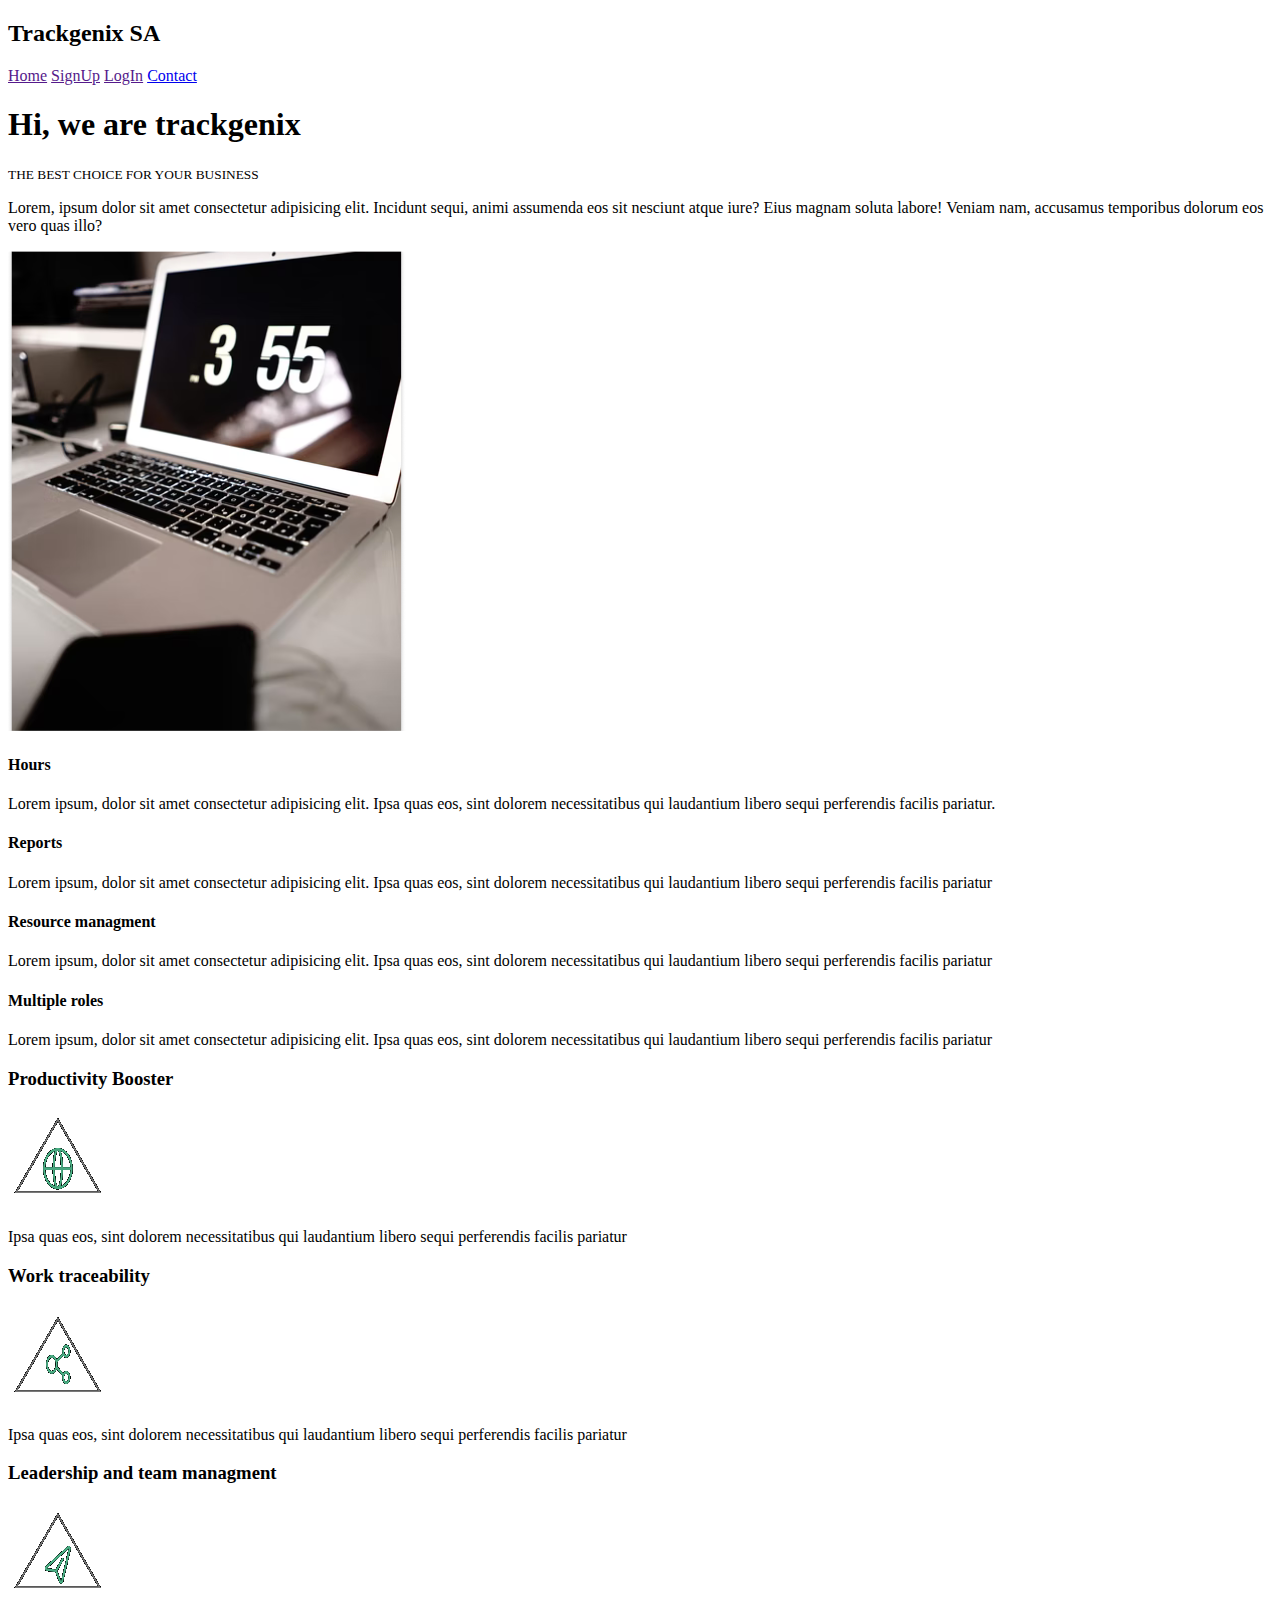
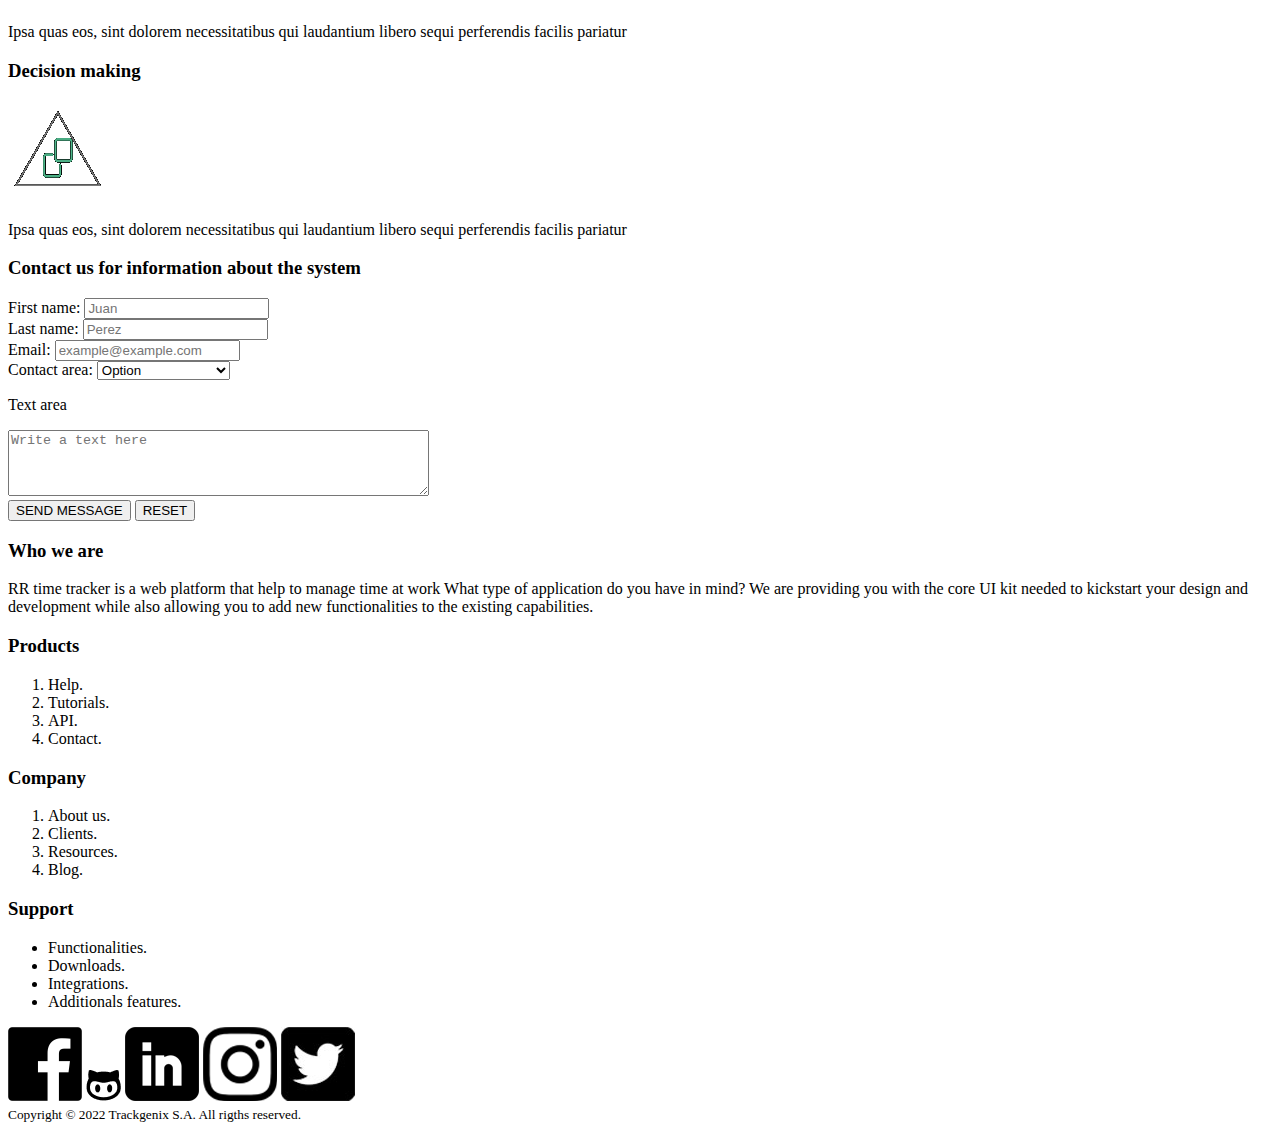
<file: Semana-01/index.html>
<!DOCTYPE html>
<html lang="en">
  <head>
    <meta charset="UTF-8">
    <meta http-equiv="X-UA-Compatible" content="IE=edge">
    <meta name="viewport" content="width=device-width, initial-scale=1.0">
    <title>BaSP-2022</title>
  </head>
  <body>
    <!-- Header and sidebar -->
    <header> 
      <h2>
        Trackgenix SA
      </h2> 
    </header>
    <aside>
      <a href="">Home</a> 
      <a href="">SignUp</a> 
      <a href="">LogIn</a> 
      <a href="#con">Contact</a>
    </aside>
    <!-- Title, subtitle, description and img -->
    <section>
       <h1>
          Hi, we are trackgenix
       </h1>
      <div>
        <small>
          THE BEST CHOICE FOR YOUR BUSINESS
        </small>
      </div>   
        <p>
          Lorem, ipsum dolor sit amet consectetur adipisicing elit. Incidunt sequi, 
          animi assumenda eos sit nesciunt atque iure? Eius magnam soluta labore! 
          Veniam nam, accusamus temporibus dolorum eos vero quas illo?
        </p>
      <img src="img/desktop.png" alt="">
    </section>
    <!-- Section with differents fuctionalities -->
    <section>
      <div>
        <h4>
          Hours
        </h4>
        <p>
          Lorem ipsum, dolor sit amet consectetur adipisicing elit.
          Ipsa quas eos, sint dolorem 
          necessitatibus qui laudantium libero 
          sequi perferendis facilis pariatur.
        </p>
      </div>
      <div>
        <h4>
          Reports
        </h4>
        <p>
          Lorem ipsum, dolor sit amet consectetur adipisicing elit.
          Ipsa quas eos, sint dolorem 
          necessitatibus qui laudantium libero 
          sequi perferendis facilis pariatur
        </p>
      </div>
      <div>
        <h4>
          Resource managment
        </h4>
        <p>
          Lorem ipsum, dolor sit amet consectetur adipisicing elit.
          Ipsa quas eos, sint dolorem 
          necessitatibus qui laudantium libero 
          sequi perferendis facilis pariatur
        </p>
      </div>
      <div>
        <h4>
          Multiple roles
        </h4>
        <p>
          Lorem ipsum, dolor sit amet consectetur adipisicing elit.
          Ipsa quas eos, sint dolorem 
          necessitatibus qui laudantium libero 
          sequi perferendis facilis pariatur
        </p>
      </div>
    </section>
    <!-- Section with reasons for use Trackgenix -->
    <section>
      <div>
        <h3>
          Productivity Booster
        </h3>
        <img src="img/icon-Productivity-booster.png">
        <p>
          Ipsa quas eos, sint dolorem 
          necessitatibus qui laudantium libero 
          sequi perferendis facilis pariatur
        </p>
      </div>
      <div>
        <h3>
          Work traceability
        </h3>
        <img src="img/icon-work-traceability.png">
        <p>
          Ipsa quas eos, sint dolorem 
          necessitatibus qui laudantium libero 
          sequi perferendis facilis pariatur
        </p>
      </div>
      <div>
        <h3>
          Leadership and team managment
        </h3>
        <img src="img/icon-leadership.png">
        <p>
          Ipsa quas eos, sint dolorem 
          necessitatibus qui laudantium libero 
          sequi perferendis facilis pariatur
        </p>
      </div>
      <div>
        <h3>
          Decision making
        </h3>
        <img src="img/icon-decision-making.png">
        <p>
          Ipsa quas eos, sint dolorem 
          necessitatibus qui laudantium libero 
          sequi perferendis facilis pariatur
        </p>
      </div>
    </section>
    <!-- Contact form -->
    <section id="con">
      <h3>Contact us for information about the system</h3>
      <form>
        <div>
          <label for="fname">First name:</label>
          <input type="text" id="fname" name="fname" placeholder="Juan">
        </div>
        <div>
          <label for="lname">Last name:</label>
          <input for="lname" id="lname" name="lname" placeholder="Perez">
        </div>
        <div>
          <label for="email">Email:</label>
          <input type="text" id="email" name="email" placeholder="example@example.com">
        </div>
        <div>
          <label for="conarea">Contact area:</label>
          <select id="conarea" name="conlist" form="conform">
            <option value="" hidden>Option</option>
            <option value="hr">Human Resources</option>
            <option value="sys">Systems</option>
            <option value="com">Commerce</option>
          </select>
        </div>
        <div>
          <p>
            Text area
          </p>
          <textarea id="textarea" name="textarea" rows="4" cols="50" placeholder="Write a text here"></textarea>
        </div>
        <div>
          <input type="submit" value="SEND MESSAGE">
          <input type="submit" value="RESET">
        </div>
      </form>
     </section>
     <!-- Who we are section -->
     <section>
       <h3>
         Who we are
       </h3>
      <p>
        RR time tracker is a web platform 
        that help to manage time at work
        What type of application do you have in mind?
        We are providing you with the core UI kit needed to 
        kickstart your design and development while also allowing 
        you to add new functionalities to the existing capabilities. 
      </p>
     </section>
     <!-- Section with OL and UL -->
     <section>
       <div>
         <h3>Products</h3>
         <ol>
           <li>Help.</li>
           <li>Tutorials.</li>
           <li>API.</i>
           <li>Contact.</li>
         </ol>
      </div>
      <div>
        <h3>Company</h3>
        <ol>
          <li>About us.</li>
          <li>Clients.</li>
          <li>Resources.</i>
          <li>Blog.</li>
        </ol>
      </div>
      <div>
        <h3>Support</h3>
        <ul>
          <li>Functionalities.</li>
          <li>Downloads.</li>
          <li>Integrations.</i>
          <li>Additionals features.</li>
        </ul>
      </div>
     </section>
     <!-- Footer -->
     <footer>
       <a href="https://www.facebook.com/radiumrocket/" target="_blank"> <img src="img/fcb.png" alt="Facebook"></a>
       <a href="https://github.com/radiumrocketapps" target="_blank"> <img src="img/github.png" alt="Github"></a>
       <a href="https://ar.linkedin.com/company/radium-rocket" target="_blank"> <img src="img/in.png" alt="Linkdn"></a>
       <a href="https://www.instagram.com/radium.rocket/" target="_blank"> <img src="img/insta.png" alt="Insta"></a>
       <a href="https://twitter.com/radiumrocket" target="_blank"> <img src="img/twt.jpg" alt="Twitter"></a>
      <div> 
        <small>
          Copyright &copy; 2022 Trackgenix S.A. All rigths reserved.
        </small>
      </div>
     </footer>
  </body>
</html>
</file>
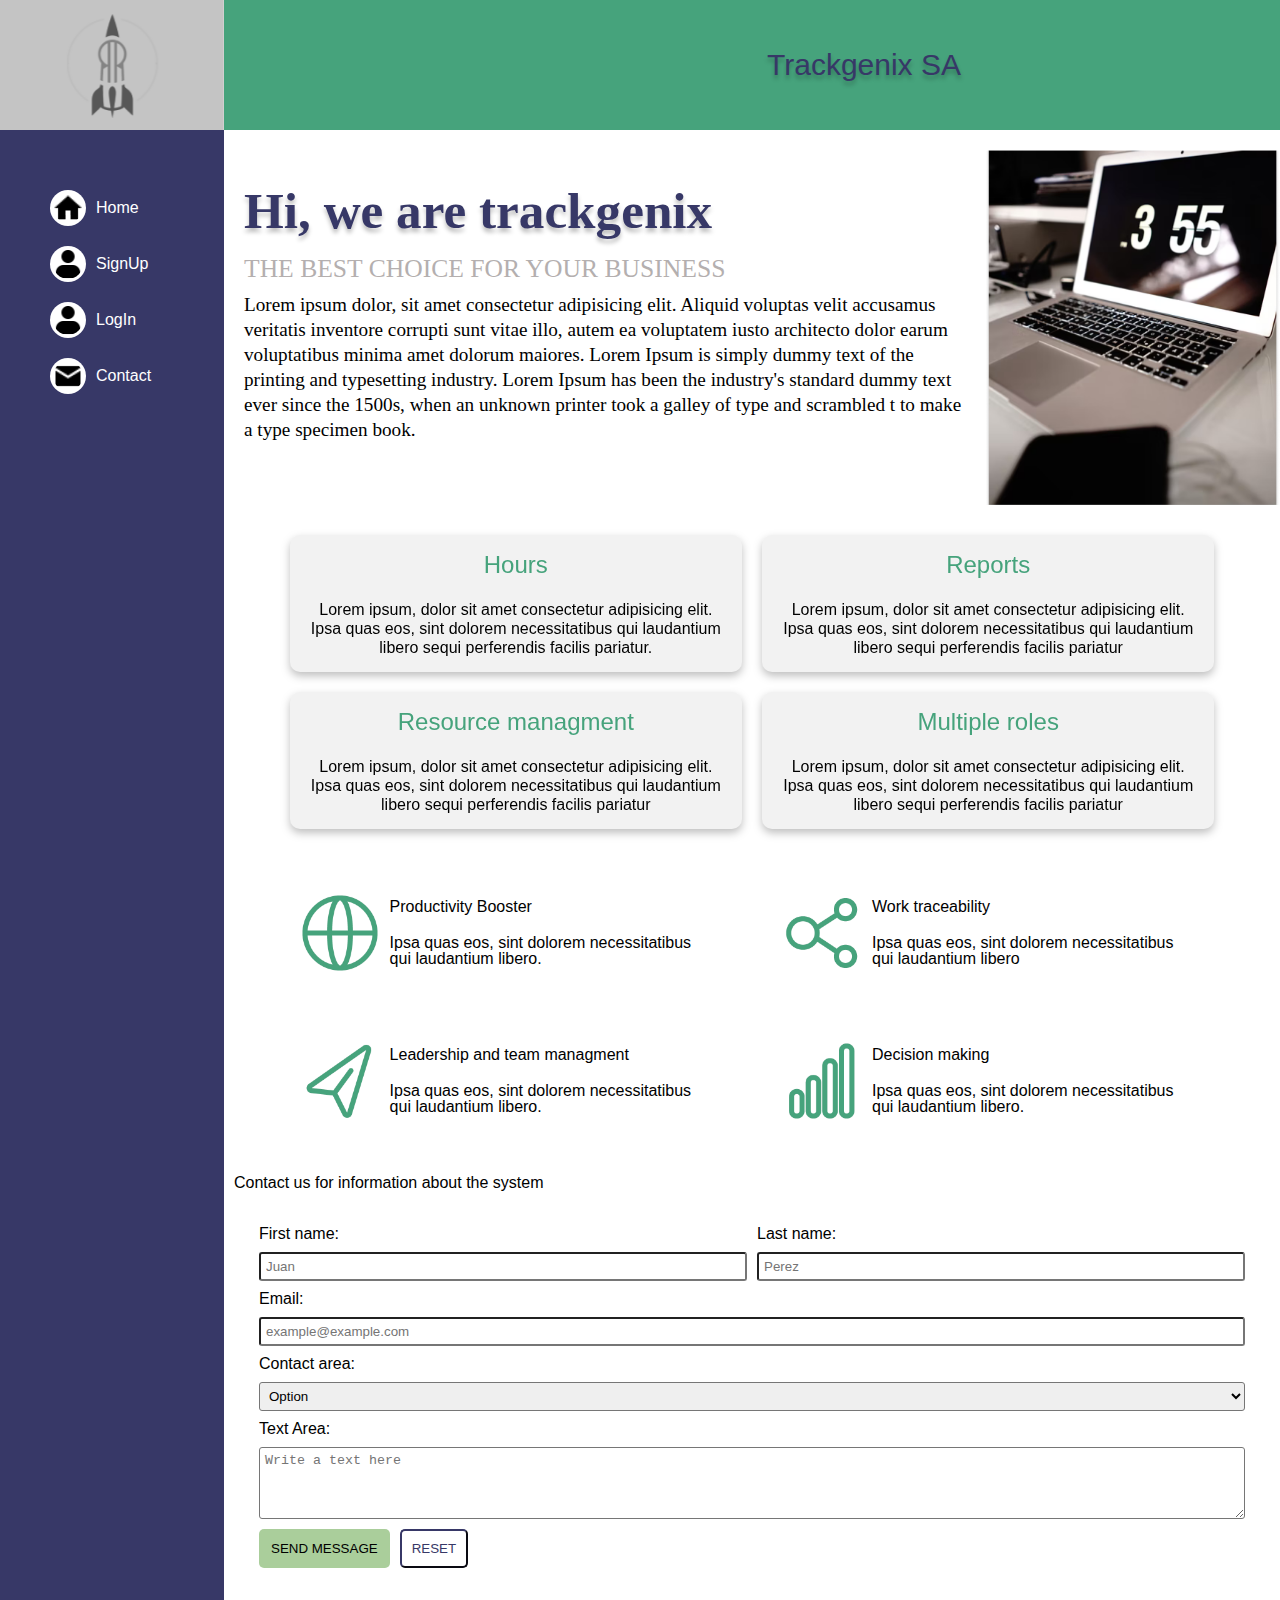
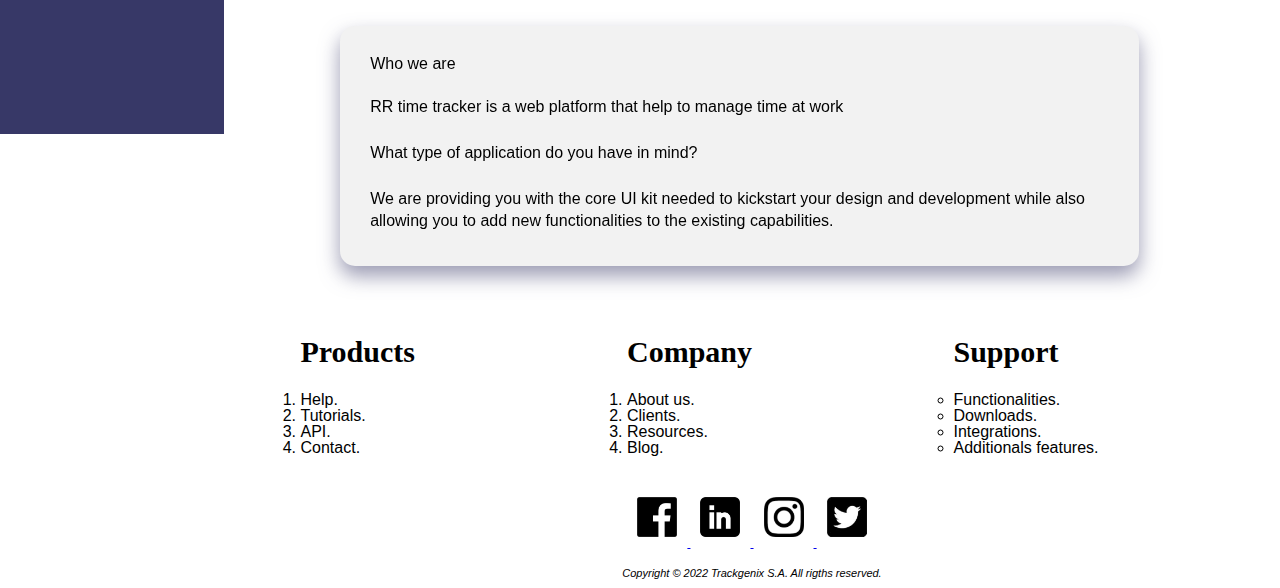
<file: Semana-06/views/index.html>
<!DOCTYPE html>
<html lang="en">
<head>
  <meta charset="UTF-8">
  <meta http-equiv="X-UA-Compatible" content="IE=edge">
  <meta name="viewport" content="width=device-width, initial-scale=1.0">
  <title>BaSP-2022</title>
  <link rel="stylesheet" type="text/css" href="../styles/reset.css">
  <link rel="stylesheet" type="text/css" href="../styles/styles.css">
  <link rel="stylesheet" type="text/css" href="../styles/header.css">
  <link rel="stylesheet" type="text/css" href="../styles/sidebar.css">
  <link rel="stylesheet" type="text/css" href="../styles/landing.css">
  <link rel="stylesheet" type="text/css" href="../styles/footer.css">
  <link rel="preconnect" href="https://fonts.googleapis.com">
</head>
<body>
  <header>
    <div class="block-logo">
      <img id="logo" src="../assets/logo.png">
    </div>
    <div class="burguer-icon">
      <img src="../assets/hamburguer.png">
    </div>
    <h2>
      Trackgenix SA
    </h2>
  </header>
  <aside class="sidebar">
    <ul>
      <li>
        <img src="../assets/home-icon.png" alt="" srcset="">
        <a href="">Home</a>
      </li>
      <li>
        <img src="../assets/contact-icon.png" alt="" srcset="">
        <a href="https://gregorioelias.github.io/BaSP-M2022-Etapa-1/Semana-06/views/sign-up.html">SignUp</a>
      </li>
      <li>
        <img src="../assets/contact-icon.png" alt="" srcset="">
        <a href="https://gregorioelias.github.io/BaSP-M2022-Etapa-1/Semana-06/views/login.html">LogIn</a>
      </li>
      <li>
        <img src="../assets/mail-icon.png" alt="" srcset="">
        <a href="#con">Contact</a>
      </li>
    </ul>
  </aside>
  <main>
    <section id="home" class="section-line">
      <div class="presentation">
        <h1>
          Hi, we are trackgenix
        </h1>
        <div class="subtitle-one">
          <p>
            THE BEST CHOICE FOR YOUR BUSINESS
          </p>
        </div>
        <div class="text-one">
          <p>
            Lorem ipsum dolor, sit amet consectetur adipisicing elit. Aliquid voluptas velit accusamus 
            veritatis inventore corrupti sunt vitae illo, autem ea voluptatem iusto architecto dolor earum
            voluptatibus minima amet dolorum maiores. Lorem Ipsum is simply dummy
            text of the printing and typesetting industry. Lorem Ipsum has been the industry's standard dummy 
            text ever since the 1500s, when an unknown printer took a galley of
            type and scrambled t to make a type specimen book.
          </p>
        </div>
      </div>
      <img class="img-home" src="../assets/desktop.png" alt="">
    </section>
    <section class="section-line">
      <section class="fuctionalities-boxes">
        <div class="fuctionalities-blocks">
          <h4>
            Hours
          </h4>
          <p>
            Lorem ipsum, dolor sit amet consectetur adipisicing elit. 
            Ipsa quas eos, sint dolorem necessitatibus qui laudantium libero 
            sequi perferendis facilis pariatur.
          </p>
        </div>
        <div class="fuctionalities-blocks">
          <h4>
            Reports
          </h4>
          <p>
            Lorem ipsum, dolor sit amet consectetur adipisicing elit. 
            Ipsa quas eos, sint dolorem necessitatibus qui laudantium libero 
            sequi perferendis facilis pariatur
          </p>
        </div>
        <div class="fuctionalities-blocks">
          <h4>
            Resource managment
          </h4>
          <p>
            Lorem ipsum, dolor sit amet consectetur adipisicing elit. 
            Ipsa quas eos, sint dolorem necessitatibus qui laudantium libero 
            sequi perferendis facilis pariatur
          </p>
        </div>
        <div class="fuctionalities-blocks">
          <h4>
            Multiple roles
          </h4>
          <p>
            Lorem ipsum, dolor sit amet consectetur adipisicing elit. 
            Ipsa quas eos, sint dolorem necessitatibus qui laudantium 
            libero sequi perferendis facilis pariatur
          </p>
        </div>
      </section>
    </section>
    <section class="section-line">
      <div class="why-choose-us-container">
        <div class="why-choose-us-box">
          <div class="img-icon">
            <img class="icon" src="../assets/new-productivity-booster.png">
          </div>
          <div class="why-choose-us-text">
            <h3>
              Productivity Booster
            </h3>
            <p>
              Ipsa quas eos, sint dolorem necessitatibus qui laudantium libero.
            </p>
          </div>
        </div>
        <div class="why-choose-us-box">
          <div class="img-icon">
            <img class="icon" src="../assets/new-work-traceability.png">
          </div>
          <div class="why-choose-us-text">
            <h3>
              Work traceability
            </h3>
            <p>
              Ipsa quas eos, sint dolorem necessitatibus qui laudantium libero
            </p>
          </div>
        </div>
        <div class="why-choose-us-box">
          <div class="img-icon">
            <img class="icon" src="../assets/new-leadership.png">
          </div>
          <div class="why-choose-us-text">
            <h3>
              Leadership and team managment
            </h3>
            <p>
              Ipsa quas eos, sint dolorem necessitatibus qui laudantium libero.
            </p>
          </div>
        </div>
        <div class="why-choose-us-box">
          <div class="img-icon">
            <img class="icon" src="../assets/new-decision-making.png">
          </div>
          <div class="why-choose-us-text">
            <h3>
              Decision making
            </h3>
            <p>
              Ipsa quas eos, sint dolorem necessitatibus qui laudantium libero.
            </p>
          </div>
        </div>
      </div>
    </section>
    <section id="con" class="section-line">
      <h3 class="con-title">
          Contact us for information about the system
      </h3>
      <form>
        <div class="fields-container">
            <div class="fields">
                <label for="fname">First name:</label>
                <input type="text" id="fname" name="fname" placeholder="Juan">
            </div>
            <div class="fields">
                <label for="lname">Last name:</label>
                <input for="lname" id="lname" name="lname" placeholder="Perez">
            </div>
        </div>
        <div class="other-text-inputs">
          <div class="fields">
            <label for="email">Email:</label>
            <input type="text" id="email" name="email" placeholder="example@example.com">
          </div>
          <div class="fields">
            <label for="conarea">Contact area:</label>
            <select id="conarea" name="conlist" form="conform">
              <option value="" hidden>Option</option>
              <option value="hr">Human Resources</option>
              <option value="sys">Systems</option>
              <option value="com">Commerce</option>
            </select>
          </div>
        </div>
        <div class="fields">
          <label for="textarea">Text Area:</label>
          <textarea id="textarea" name="textarea" rows="4" cols="50" placeholder="Write a text here"></textarea>
        </div>
        <div class="sumbit-container">
          <div class="sumbit-one">
            <input type="submit" value="SEND MESSAGE">
          </div>
          <div class="sumbit-two">
            <input type="submit" value="RESET">
          </div>
        </div>
      </form>
    </section>
    <section class="section-line">
      <div id="who-we-are">
        <h3>
          Who we are
        </h3>
        <p>
          RR time tracker is a web platform that help to manage time at work
        </p>
        <p>
          What type of application do you have in mind?
        </p>
        <p>
          We are providing you with the core UI kit needed to kickstart your design and development while also allowing you to add new functionalities to the existing capabilities.
        </p>
      </div>
    </section>
    <section class="section-line">
      <div class="list-container">
        <div class="list-section">
          <h3>Products</h3>
          <ol>
            <li>Help.</li>
            <li>Tutorials.</li>
            <li>API.</Li>
            <li>Contact.</li>
          </ol>
        </div>
        <div class="list-section">
            <h3>Company</h3>
            <ol>
              <li>About us.</li>
              <li>Clients.</li>
              <li>Resources.</i>
              <li>Blog.</li>
            </ol>
        </div>
        <div class="list-section">
          <h3>Support</h3>
          <ul>
            <li>Functionalities.</li>
            <li>Downloads.</li>
            <li>Integrations.</li>
            <li>Additionals features.</li>
          </ul>
        </div>
      </div>
    </section>
    <footer class="section-line">
      <a href="https://www.facebook.com/radiumrocket/" target="_blank">
        <img src="../assets/fcb.png" alt="Facebook">
      </a>
      <a href="https://ar.linkedin.com/company/radium-rocket" target="_blank">
        <img src="../assets/in.png" alt="Linkdn">
      </a>
      <a href="https://www.instagram.com/radium.rocket/" target="_blank">
        <img src="../assets/insta.png" alt="Insta">
      </a>
      <a href="https://twitter.com/radiumrocket" target="_blank">
        <img src="../assets/twt.jpg" alt="Twitter">
      </a>
      <p>
        Copyright &copy; 2022 Trackgenix S.A. All rigths reserved.
      </p>
    </footer>
  </main>
</body>
</html>
</file>
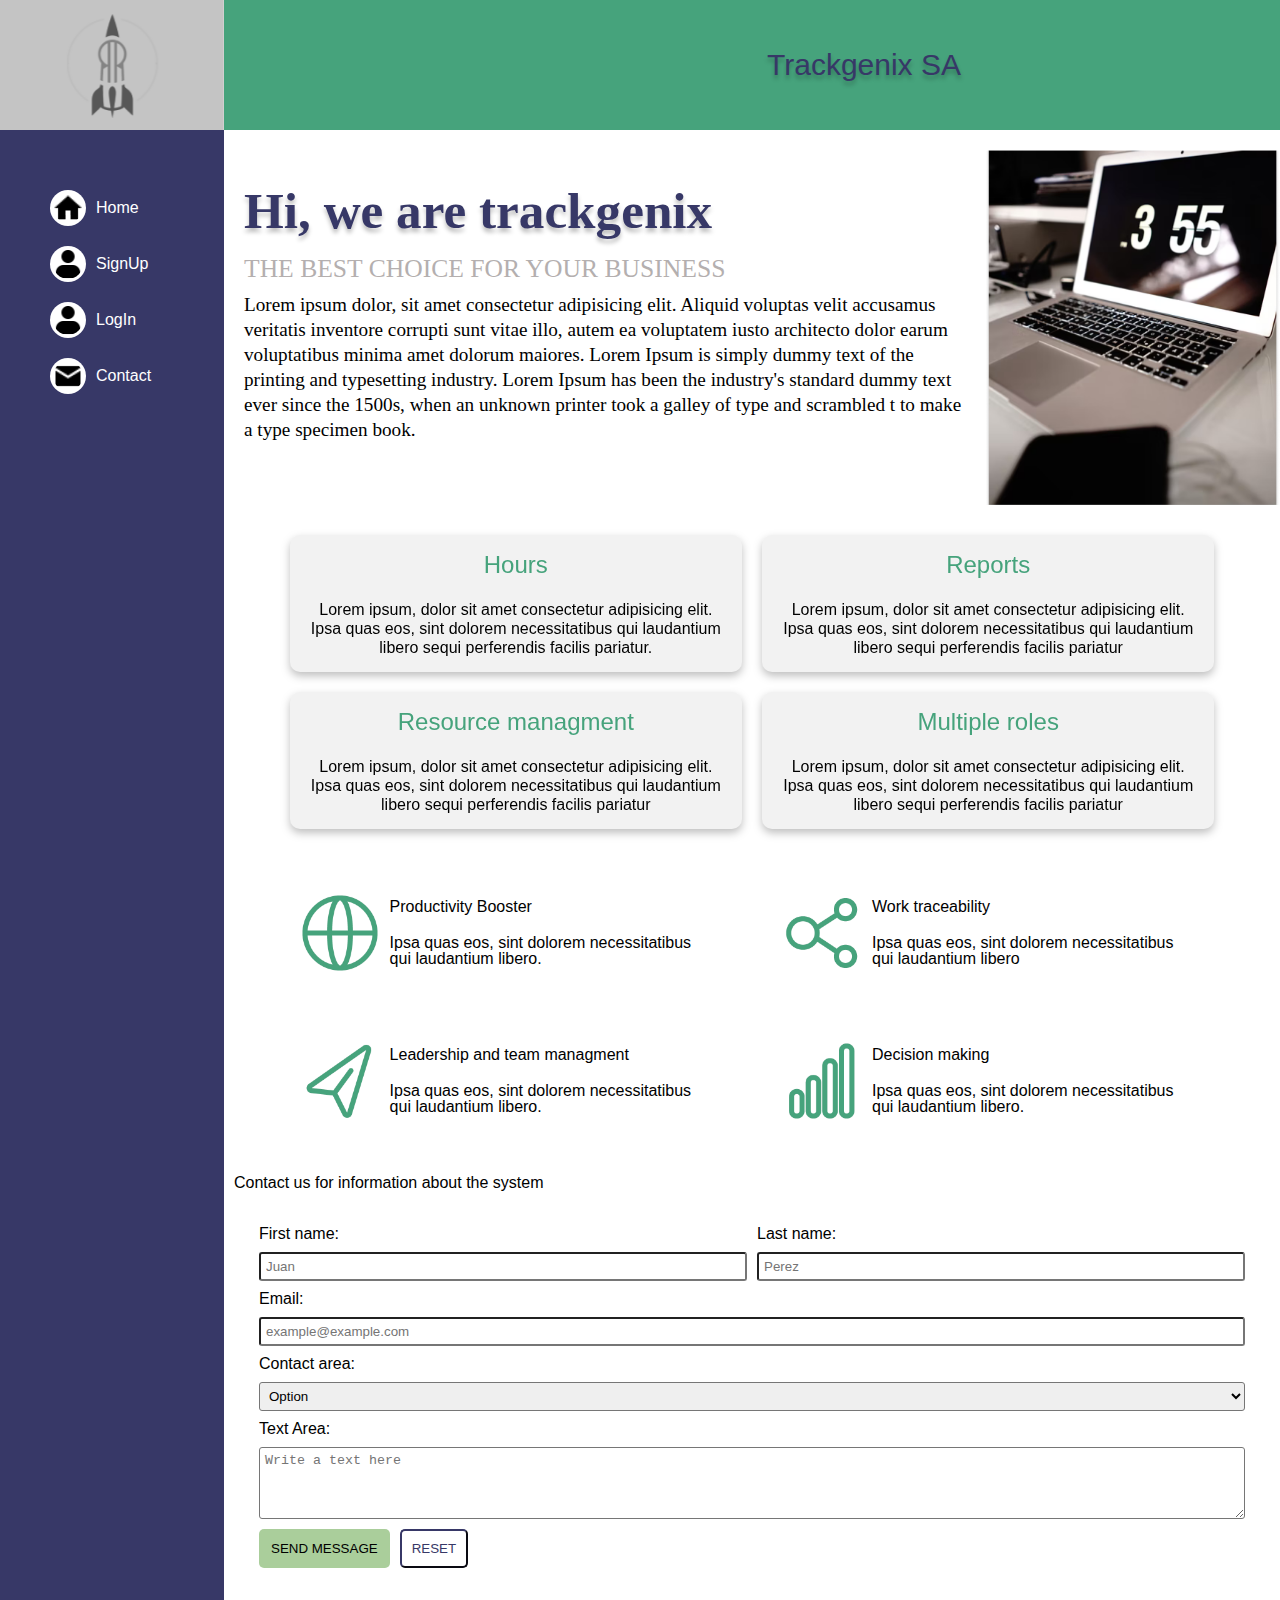
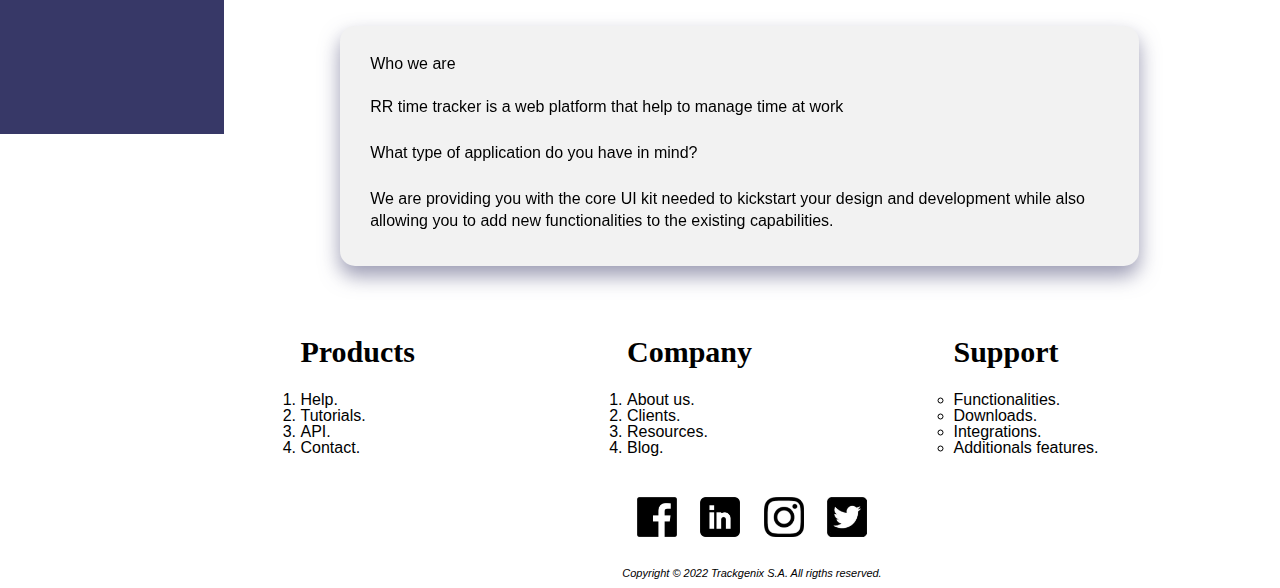
<file: Semana-07/views/index.html>
<!DOCTYPE html>
<html lang="en">
<head>
  <meta charset="UTF-8">
  <meta http-equiv="X-UA-Compatible" content="IE=edge">
  <meta name="viewport" content="width=device-width, initial-scale=1.0">
  <title>BaSP-2022</title>
  <link rel="stylesheet" type="text/css" href="../styles/reset.css">
  <link rel="stylesheet" type="text/css" href="../styles/styles.css">
  <link rel="stylesheet" type="text/css" href="../styles/header.css">
  <link rel="stylesheet" type="text/css" href="../styles/sidebar.css">
  <link rel="stylesheet" type="text/css" href="../styles/landing.css">
  <link rel="stylesheet" type="text/css" href="../styles/footer.css">
  <link rel="preconnect" href="https://fonts.googleapis.com">
</head>
<body>
  <header>
    <div class="block-logo">
      <img id="logo" src="../assets/logo.png">
    </div>
    <div class="burguer-icon">
      <img src="../assets/hamburguer.png">
    </div>
    <h2>
      Trackgenix SA
    </h2>
  </header>
  <aside class="sidebar">
    <ul>
      <li>
        <img src="../assets/home-icon.png" alt="" srcset="">
        <a href="">Home</a>
      </li>
      <li>
        <img src="../assets/contact-icon.png" alt="" srcset="">
        <a href="./sign-up.html">SignUp</a>
      </li>
      <li>
        <img src="../assets/contact-icon.png" alt="" srcset="">
        <a href="./login.html">LogIn</a>
      </li>
      <li>
        <img src="../assets/mail-icon.png" alt="" srcset="">
        <a href="#con">Contact</a>
      </li>
    </ul>
  </aside>
  <main>
    <section id="home" class="section-line">
      <div class="presentation">
        <h1>
          Hi, we are trackgenix
        </h1>
        <div class="subtitle-one">
          <p>
            THE BEST CHOICE FOR YOUR BUSINESS
          </p>
        </div>
        <div class="text-one">
          <p>
            Lorem ipsum dolor, sit amet consectetur adipisicing elit. Aliquid voluptas velit accusamus 
            veritatis inventore corrupti sunt vitae illo, autem ea voluptatem iusto architecto dolor earum
            voluptatibus minima amet dolorum maiores. Lorem Ipsum is simply dummy
            text of the printing and typesetting industry. Lorem Ipsum has been the industry's standard dummy 
            text ever since the 1500s, when an unknown printer took a galley of
            type and scrambled t to make a type specimen book.
          </p>
        </div>
      </div>
      <img class="img-home" src="../assets/desktop.png" alt="">
    </section>
    <section class="section-line">
      <section class="fuctionalities-boxes">
        <div class="fuctionalities-blocks">
          <h4>
            Hours
          </h4>
          <p>
            Lorem ipsum, dolor sit amet consectetur adipisicing elit. 
            Ipsa quas eos, sint dolorem necessitatibus qui laudantium libero 
            sequi perferendis facilis pariatur.
          </p>
        </div>
        <div class="fuctionalities-blocks">
          <h4>
            Reports
          </h4>
          <p>
            Lorem ipsum, dolor sit amet consectetur adipisicing elit. 
            Ipsa quas eos, sint dolorem necessitatibus qui laudantium libero 
            sequi perferendis facilis pariatur
          </p>
        </div>
        <div class="fuctionalities-blocks">
          <h4>
            Resource managment
          </h4>
          <p>
            Lorem ipsum, dolor sit amet consectetur adipisicing elit. 
            Ipsa quas eos, sint dolorem necessitatibus qui laudantium libero 
            sequi perferendis facilis pariatur
          </p>
        </div>
        <div class="fuctionalities-blocks">
          <h4>
            Multiple roles
          </h4>
          <p>
            Lorem ipsum, dolor sit amet consectetur adipisicing elit. 
            Ipsa quas eos, sint dolorem necessitatibus qui laudantium 
            libero sequi perferendis facilis pariatur
          </p>
        </div>
      </section>
    </section>
    <section class="section-line">
      <div class="why-choose-us-container">
        <div class="why-choose-us-box">
          <div class="img-icon">
            <img class="icon" src="../assets/new-productivity-booster.png">
          </div>
          <div class="why-choose-us-text">
            <h3>
              Productivity Booster
            </h3>
            <p>
              Ipsa quas eos, sint dolorem necessitatibus qui laudantium libero.
            </p>
          </div>
        </div>
        <div class="why-choose-us-box">
          <div class="img-icon">
            <img class="icon" src="../assets/new-work-traceability.png">
          </div>
          <div class="why-choose-us-text">
            <h3>
              Work traceability
            </h3>
            <p>
              Ipsa quas eos, sint dolorem necessitatibus qui laudantium libero
            </p>
          </div>
        </div>
        <div class="why-choose-us-box">
          <div class="img-icon">
            <img class="icon" src="../assets/new-leadership.png">
          </div>
          <div class="why-choose-us-text">
            <h3>
              Leadership and team managment
            </h3>
            <p>
              Ipsa quas eos, sint dolorem necessitatibus qui laudantium libero.
            </p>
          </div>
        </div>
        <div class="why-choose-us-box">
          <div class="img-icon">
            <img class="icon" src="../assets/new-decision-making.png">
          </div>
          <div class="why-choose-us-text">
            <h3>
              Decision making
            </h3>
            <p>
              Ipsa quas eos, sint dolorem necessitatibus qui laudantium libero.
            </p>
          </div>
        </div>
      </div>
    </section>
    <section id="con" class="section-line">
      <h3 class="con-title">
          Contact us for information about the system
      </h3>
      <form>
        <div class="fields-container">
            <div class="fields">
                <label for="fname">First name:</label>
                <input type="text" id="fname" name="fname" placeholder="Juan">
            </div>
            <div class="fields">
                <label for="lname">Last name:</label>
                <input for="lname" id="lname" name="lname" placeholder="Perez">
            </div>
        </div>
        <div class="other-text-inputs">
          <div class="fields">
            <label for="email">Email:</label>
            <input type="text" id="email" name="email" placeholder="example@example.com">
          </div>
          <div class="fields">
            <label for="conarea">Contact area:</label>
            <select id="conarea" name="conlist" form="conform">
              <option value="" hidden>Option</option>
              <option value="hr">Human Resources</option>
              <option value="sys">Systems</option>
              <option value="com">Commerce</option>
            </select>
          </div>
        </div>
        <div class="fields">
          <label for="textarea">Text Area:</label>
          <textarea id="textarea" name="textarea" rows="4" cols="50" placeholder="Write a text here"></textarea>
        </div>
        <div class="sumbit-container">
          <div class="sumbit-one">
            <input type="submit" value="SEND MESSAGE">
          </div>
          <div class="sumbit-two">
            <input type="submit" value="RESET">
          </div>
        </div>
      </form>
    </section>
    <section class="section-line">
      <div id="who-we-are">
        <h3>
          Who we are
        </h3>
        <p>
          RR time tracker is a web platform that help to manage time at work
        </p>
        <p>
          What type of application do you have in mind?
        </p>
        <p>
          We are providing you with the core UI kit needed to kickstart your design and development while also allowing you to add new functionalities to the existing capabilities.
        </p>
      </div>
    </section>
    <section class="section-line">
      <div class="list-container">
        <div class="list-section">
          <h3>Products</h3>
          <ol>
            <li>Help.</li>
            <li>Tutorials.</li>
            <li>API.</Li>
            <li>Contact.</li>
          </ol>
        </div>
        <div class="list-section">
            <h3>Company</h3>
            <ol>
              <li>About us.</li>
              <li>Clients.</li>
              <li>Resources.</i>
              <li>Blog.</li>
            </ol>
        </div>
        <div class="list-section">
          <h3>Support</h3>
          <ul>
            <li>Functionalities.</li>
            <li>Downloads.</li>
            <li>Integrations.</li>
            <li>Additionals features.</li>
          </ul>
        </div>
      </div>
    </section>
    <footer class="section-line">
      <a href="https://www.facebook.com/radiumrocket/" target="_blank">
        <img src="../assets/fcb.png" alt="Facebook">
      </a>
      <a href="https://ar.linkedin.com/company/radium-rocket" target="_blank">
        <img src="../assets/in.png" alt="Linkdn">
      </a>
      <a href="https://www.instagram.com/radium.rocket/" target="_blank">
        <img src="../assets/insta.png" alt="Insta">
      </a>
      <a href="https://twitter.com/radiumrocket" target="_blank">
        <img src="../assets/twt.jpg" alt="Twitter">
      </a>
      <p>
        Copyright &copy; 2022 Trackgenix S.A. All rigths reserved.
      </p>
    </footer>
  </main>
</body>
</html>
</file>
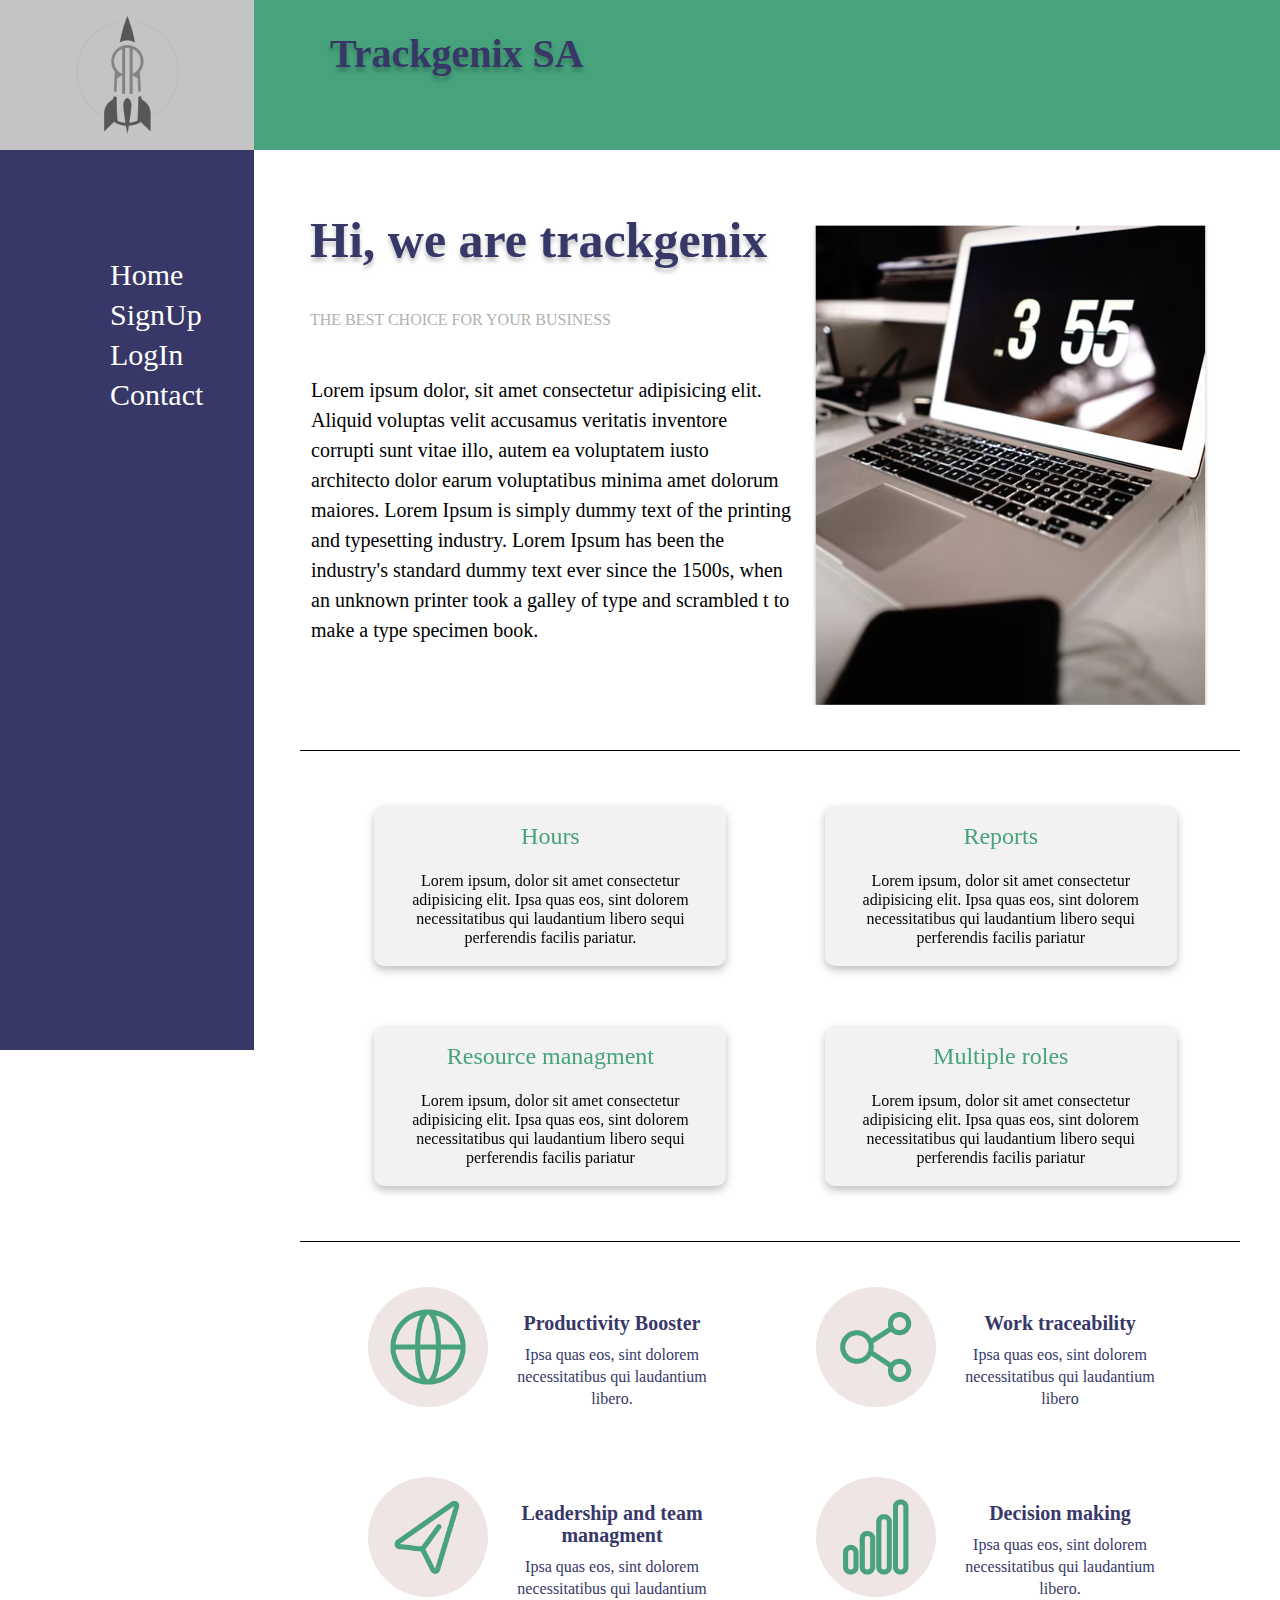
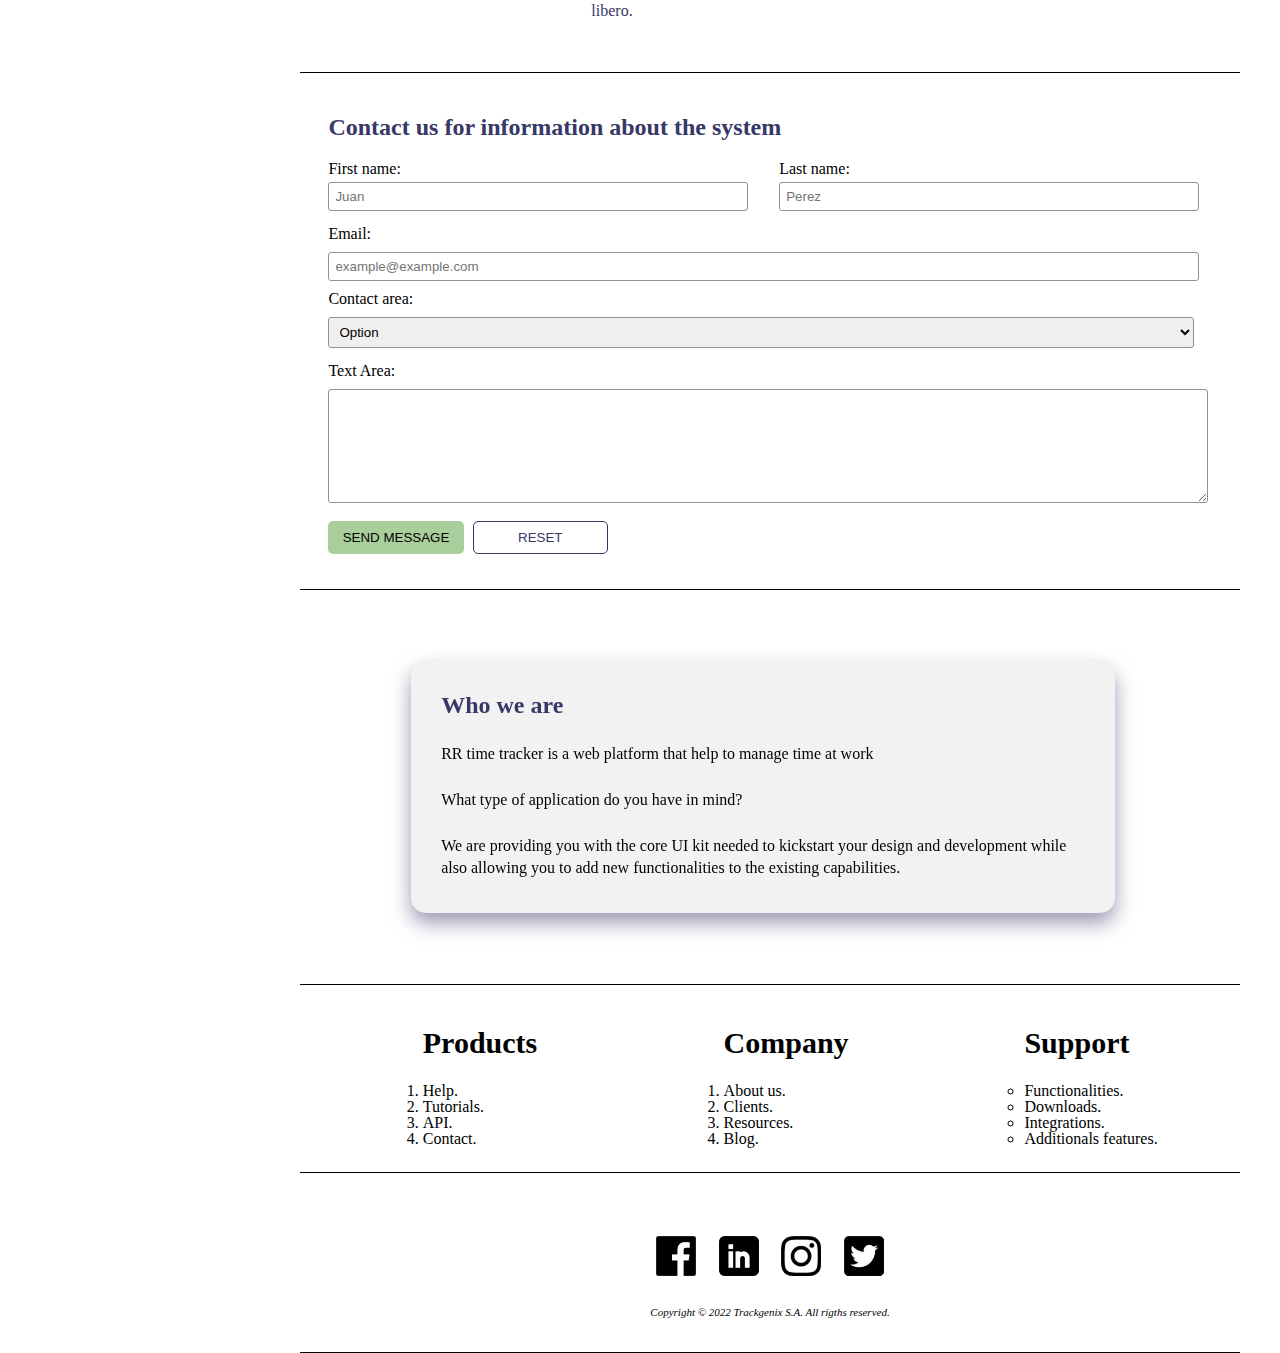
<file: Semana-03/index-copy.html>
<!DOCTYPE html>
<html lang="en">
  <head>
    <meta charset="UTF-8">
    <meta http-equiv="X-UA-Compatible" content="IE=edge">
    <meta name="viewport" content="width=device-width, initial-scale=1.0">
    <title>BaSP-2022</title>
    <link rel="stylesheet" type="text/css" href="./css/reset.css">
    <link rel="stylesheet" type="text/css" href="css/styles.css">
    <link rel="preconnect" href="https://fonts.googleapis.com">
  </head>
  <body>
    <header> 
      <h2>
        Trackgenix SA
      </h2>
    </header>
    <div class="block-logo"> 
      <img id="logo" src="img/logo.png">
    </div>
    <aside class="sidebar">
      <ul>
        <li>
          <a href="">Home</a>
        </li> 
        <li>
          <a href="">SignUp</a>
        </li>
        <li>
          <a href="">LogIn</a>
        </li> 
        <li>
          <a href="#con">Contact</a>
        </li>
      </ul>
    </aside>
    <section class="margin">
      <section id="home" class="section-line">
        <img class="img-home" src="img/desktop.png" alt="" >
        <h1>
          Hi, we are trackgenix
        </h1>
        <div class="subtitle-one">
          <p>
            THE BEST CHOICE FOR YOUR BUSINESS
          </p>
        </div>
        <div class="text-one">   
          <p>
            Lorem ipsum dolor, sit amet consectetur adipisicing elit. 
            Aliquid voluptas velit accusamus veritatis inventore corrupti
            sunt vitae illo, autem ea voluptatem iusto architecto dolor
            earum voluptatibus minima amet dolorum maiores.
            Lorem Ipsum is simply dummy text of the printing and 
            typesetting industry. Lorem Ipsum has been the industry's
            standard dummy text ever since the 1500s, when an unknown
            printer took a galley of type and scrambled t to make a
            type specimen book.
          </p>
        </div>  
      </section>
      <section class="section-line">
        <div class="fuctionalities-blocks">
          <h4>
            Hours
          </h4>
          <p>
            Lorem ipsum, dolor sit amet consectetur adipisicing elit.
            Ipsa quas eos, sint dolorem 
            necessitatibus qui laudantium libero 
            sequi perferendis facilis pariatur.
          </p>
        </div>
        <div class="fuctionalities-blocks">
          <h4>
            Reports
          </h4>
          <p>
            Lorem ipsum, dolor sit amet consectetur adipisicing elit.
            Ipsa quas eos, sint dolorem 
            necessitatibus qui laudantium libero 
            sequi perferendis facilis pariatur
          </p>
        </div>
        <div class="fuctionalities-blocks">
          <h4>
            Resource managment
          </h4>
          <p>
            Lorem ipsum, dolor sit amet consectetur adipisicing elit.
            Ipsa quas eos, sint dolorem 
            necessitatibus qui laudantium libero 
            sequi perferendis facilis pariatur
          </p>
        </div>
        <div class="fuctionalities-blocks">
          <h4>
            Multiple roles
          </h4>
          <p>
            Lorem ipsum, dolor sit amet consectetur adipisicing elit.
            Ipsa quas eos, sint dolorem 
            necessitatibus qui laudantium libero 
            sequi perferendis facilis pariatur
          </p>
        </div>
      </section>
      <section class="section-line">
        <div class="why-choose-us">
          <div class="img-icon">
            <img src="img/new-productivity-booster.png">
          </div>
          <div class="why-choose-us-text">
            <h3>
              Productivity Booster
            </h3>
            <p>
              Ipsa quas eos, sint dolorem necessitatibus qui laudantium libero.
            </p>
          </div>
        </div>
        <div class="why-choose-us">
          <div class="img-icon">
            <img src="img/new-work-traceability.png">
          </div>
          <div class="why-choose-us-text">
            <h3>
              Work traceability
            </h3>
            <p>
              Ipsa quas eos, sint dolorem necessitatibus qui laudantium libero 
            </p>
          </div>
        </div>
        <div class="why-choose-us">
          <div class="img-icon">
            <img src="img/new-leadership.png">
          </div>
          <div class="why-choose-us-text">
            <h3>
              Leadership and team managment
            </h3>
            <p>
              Ipsa quas eos, sint dolorem necessitatibus qui laudantium libero. 
            </p>
          </div>
        </div>
        <div class="why-choose-us">
          <div class="img-icon">
            <img src="img/new-decision-making.png">
          </div>
          <div class="why-choose-us-text">
            <h3>
              Decision making
            </h3>
            <p>
              Ipsa quas eos, sint dolorem necessitatibus qui laudantium libero. 
            </p>
          </div>
        </div>
      </section>
      <section id="con" class="section-line">
        <h3 class="con-title">
          Contact us for information about the system
        </h3>
        <form>
          <div class="block-fields">
            <div class="firstName">
              <label for="fname">First name:</label>
              <input type="text" id="fname" name="fname" placeholder="Juan">
            </div>
            <div class="lastName">
              <label for="lname">Last name:</label>
              <input for="lname" id="lname" name="lname" placeholder="Perez">
            </div>
          </div>
          <div class="other-text-inputs">
          <label for="email">Email:</label>
          <input type="text" id="email" name="email" placeholder="example@example.com">
          <label for="conarea">Contact area:</label>
          <select id="conarea" name="conlist" form="conform">
            <option value="" hidden>Option</option>
            <option value="hr">Human Resources</option>
            <option value="sys">Systems</option>
            <option value="com">Commerce</option>
          </select>
        </div>
          <div class="textarea-input">
            <label for="textarea">Text Area:</label>
            <textarea id="textarea" name="textarea" rows="4" cols="50" placeholder="Write a text here">
            </textarea>
          </div>
          <div class="sumbit-buttons">
            <div class="sumbit-one">
              <input type="submit" value="SEND MESSAGE">
            </div>
            <div class="sumbit-two">
              <input type="submit" value="RESET">
            </div> 
          </div>
        </form>
      </section>
      <section class="section-line">
        <div id="who-we-are">
          <h3>
            Who we are
          </h3>
          <p>
            RR time tracker is a web platform 
            that help to manage time at work
          </p>
          <p>
            What type of application do you have in mind?
          </p>
          <p>
            We are providing you with the core UI kit needed to 
            kickstart your design and development while also allowing 
            you to add new functionalities to the existing capabilities. 
          </p>
        </div>
      </section>
      <section class="section-line">
        <div class="list-section">
          <h3>Products</h3>
          <ol>
            <li>Help.</li>
            <li>Tutorials.</li>
            <li>API.</i>
            <li>Contact.</li>
          </ol>
        </div>
        <div class="list-section">
          <h3>Company</h3>
          <ol>
            <li>About us.</li>
            <li>Clients.</li>
            <li>Resources.</i>
            <li>Blog.</li>
          </ol>
        </div>
        <div class="list-section">
          <h3>Support</h3>
          <ul>
            <li>Functionalities.</li>
            <li>Downloads.</li>
            <li>Integrations.</i>
            <li>Additionals features.</li>
          </ul>
        </div>
      </section>
      <footer class="section-line">
        <a href="https://www.facebook.com/radiumrocket/" target="_blank">
        <img src="img/fcb.png" alt="Facebook"></a>
        <a href="https://ar.linkedin.com/company/radium-rocket" target="_blank">
        <img src="img/in.png" alt="Linkdn"></a>
        <a href="https://www.instagram.com/radium.rocket/" target="_blank">
        <img src="img/insta.png" alt="Insta"></a>
        <a href="https://twitter.com/radiumrocket" target="_blank">
        <img src="img/twt.jpg" alt="Twitter"></a> 
        <p>
          Copyright &copy; 2022 Trackgenix S.A. All rigths reserved.
        </p>
      </footer>
    </section>
  </body>
</html>
</file>
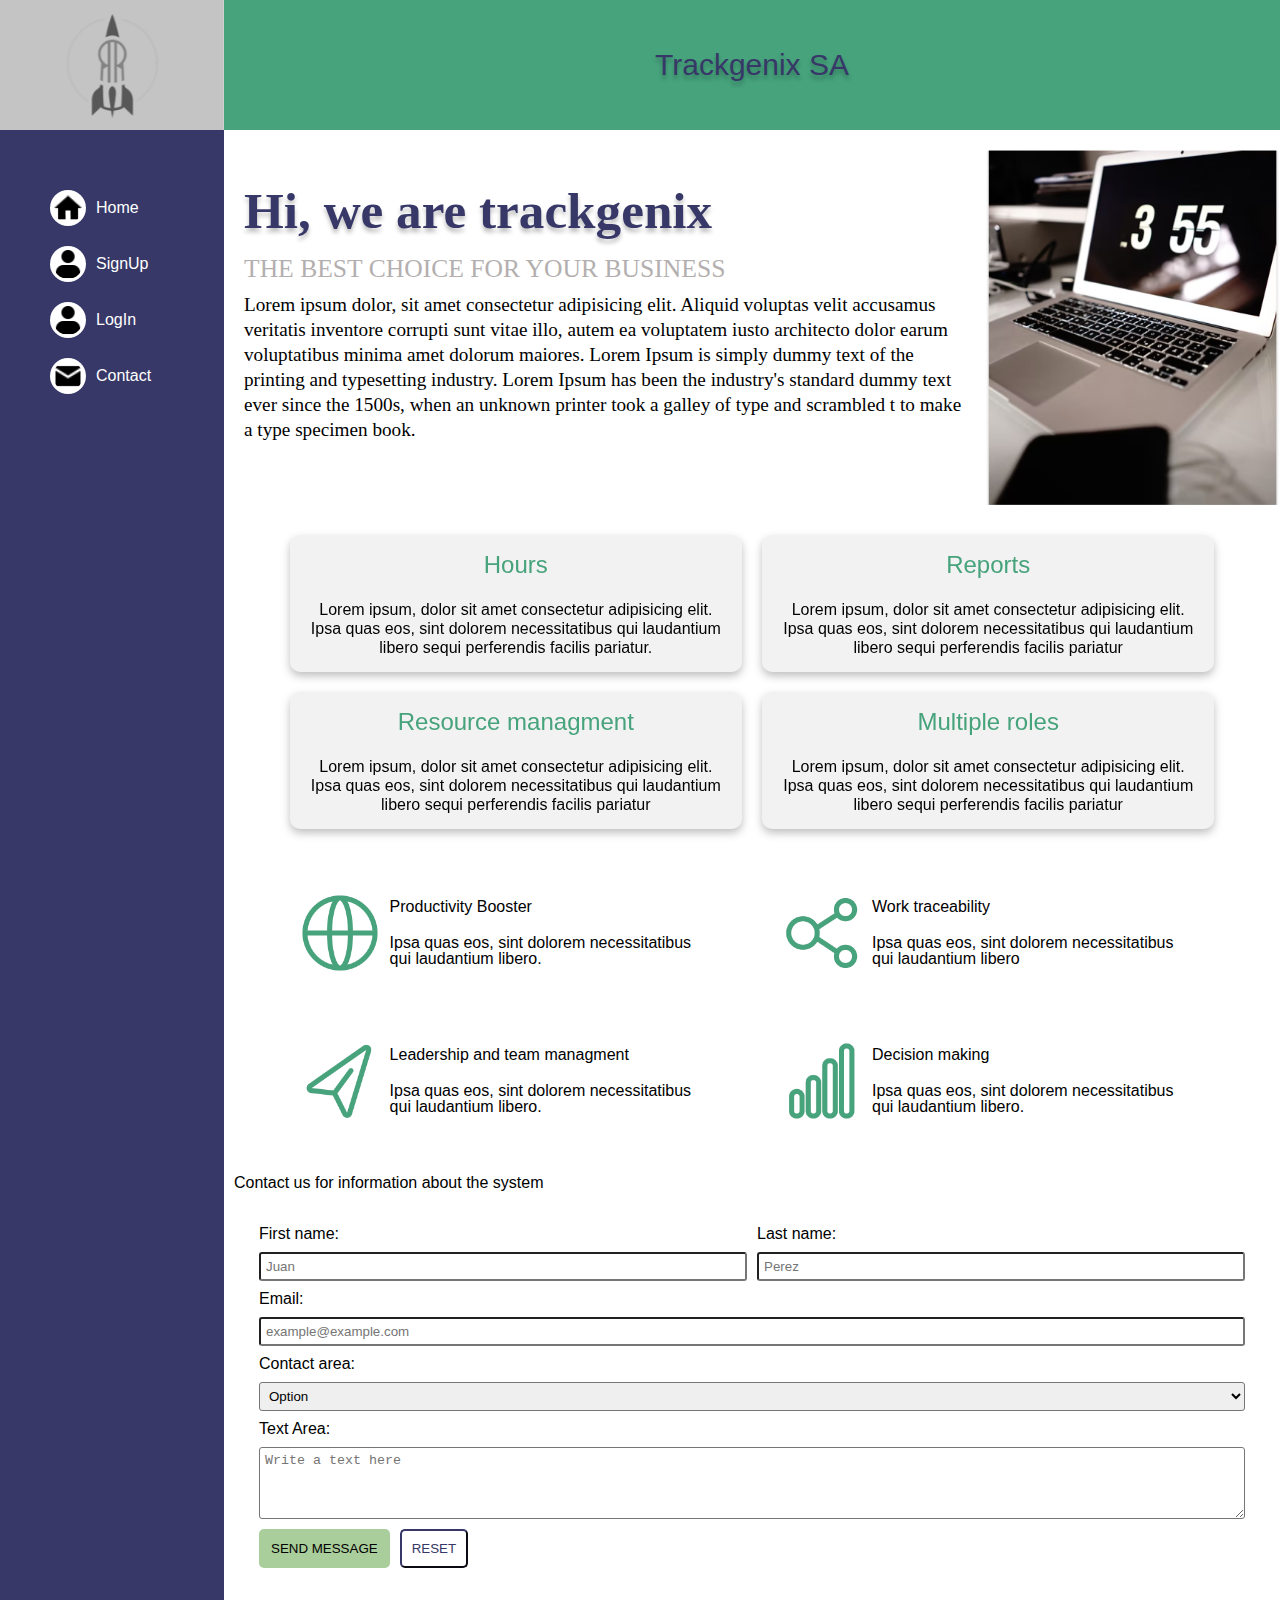
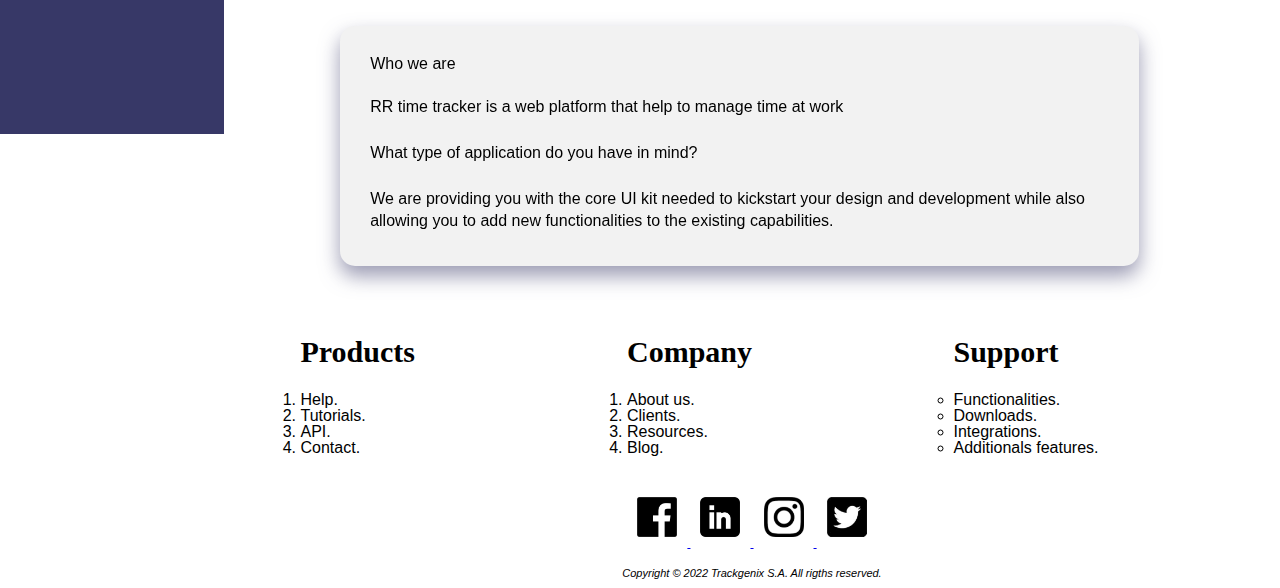
<file: Semana-04/index-copy.html>
<!DOCTYPE html>
<html lang="en">
<head>
  <meta charset="UTF-8">
  <meta http-equiv="X-UA-Compatible" content="IE=edge">
  <meta name="viewport" content="width=device-width, initial-scale=1.0">
  <title>BaSP-2022</title>
  <link rel="stylesheet" type="text/css" href="./css/reset.css">
  <link rel="stylesheet" type="text/css" href="./css/styles.css">
  <link rel="stylesheet" type="text/css" href="./css/header.css">
  <link rel="stylesheet" type="text/css" href="./css/sidebar.css">
  <link rel="stylesheet" type="text/css" href="./css/main.css">
  <link rel="stylesheet" type="text/css" href="./css/footer.css">
  <link rel="preconnect" href="https://fonts.googleapis.com">
</head>
<body>
  <header>
    <div class="block-logo">
      <img id="logo" src="./assets/logo.png">
    </div>
    <div class="burguer-icon">
      <img src="./assets/hamburguer.png">
    </div>
    <h2>
      Trackgenix SA
    </h2>
  </header>
  <aside class="sidebar">
    <ul>
      <li>
        <img src="./assets/home-icon.png" alt="" srcset="">
        <a href="">Home</a>
      </li>
      <li>
        <img src="./assets/contact-icon.png" alt="" srcset="">
        <a href="">SignUp</a>
      </li>
      <li>
        <img src="./assets/contact-icon.png" alt="" srcset="">
        <a href="">LogIn</a>
      </li>
      <li>
        <img src="./assets/mail-icon.png" alt="" srcset="">
        <a href="#con">Contact</a>
      </li>
    </ul>
  </aside>
  <main>
    <section id="home" class="section-line">
      <div class="presentation">
        <h1>
          Hi, we are trackgenix
        </h1>
        <div class="subtitle-one">
          <p>
            THE BEST CHOICE FOR YOUR BUSINESS
          </p>
        </div>
        <div class="text-one">
          <p>
            Lorem ipsum dolor, sit amet consectetur adipisicing elit. Aliquid voluptas velit accusamus 
            veritatis inventore corrupti sunt vitae illo, autem ea voluptatem iusto architecto dolor earum
            voluptatibus minima amet dolorum maiores. Lorem Ipsum is simply dummy
            text of the printing and typesetting industry. Lorem Ipsum has been the industry's standard dummy 
            text ever since the 1500s, when an unknown printer took a galley of
            type and scrambled t to make a type specimen book.
          </p>
        </div>
      </div>
      <img class="img-home" src="./assets/desktop.png" alt="">
    </section>
    <section class="section-line">
      <section class="fuctionalities-boxes">
        <div class="fuctionalities-blocks">
          <h4>
            Hours
          </h4>
          <p>
            Lorem ipsum, dolor sit amet consectetur adipisicing elit. 
            Ipsa quas eos, sint dolorem necessitatibus qui laudantium libero 
            sequi perferendis facilis pariatur.
          </p>
        </div>
        <div class="fuctionalities-blocks">
          <h4>
            Reports
          </h4>
          <p>
            Lorem ipsum, dolor sit amet consectetur adipisicing elit. 
            Ipsa quas eos, sint dolorem necessitatibus qui laudantium libero 
            sequi perferendis facilis pariatur
          </p>
        </div>
        <div class="fuctionalities-blocks">
          <h4>
            Resource managment
          </h4>
          <p>
            Lorem ipsum, dolor sit amet consectetur adipisicing elit. 
            Ipsa quas eos, sint dolorem necessitatibus qui laudantium libero 
            sequi perferendis facilis pariatur
          </p>
        </div>
        <div class="fuctionalities-blocks">
          <h4>
            Multiple roles
          </h4>
          <p>
            Lorem ipsum, dolor sit amet consectetur adipisicing elit. 
            Ipsa quas eos, sint dolorem necessitatibus qui laudantium 
            libero sequi perferendis facilis pariatur
          </p>
        </div>
      </section>
    </section>
    <section class="section-line">
      <div class="why-choose-us-container">
        <div class="why-choose-us-box">
          <div class="img-icon">
            <img class="icon" src="assets/new-productivity-booster.png">
          </div>
          <div class="why-choose-us-text">
            <h3>
              Productivity Booster
            </h3>
            <p>
              Ipsa quas eos, sint dolorem necessitatibus qui laudantium libero.
            </p>
          </div>
        </div>
        <div class="why-choose-us-box">
          <div class="img-icon">
            <img class="icon" src="assets/new-work-traceability.png">
          </div>
          <div class="why-choose-us-text">
            <h3>
              Work traceability
            </h3>
            <p>
              Ipsa quas eos, sint dolorem necessitatibus qui laudantium libero
            </p>
          </div>
        </div>
        <div class="why-choose-us-box">
          <div class="img-icon">
            <img class="icon" src="assets/new-leadership.png">
          </div>
          <div class="why-choose-us-text">
            <h3>
              Leadership and team managment
            </h3>
            <p>
              Ipsa quas eos, sint dolorem necessitatibus qui laudantium libero.
            </p>
          </div>
        </div>
        <div class="why-choose-us-box">
          <div class="img-icon">
            <img class="icon" src="assets/new-decision-making.png">
          </div>
          <div class="why-choose-us-text">
            <h3>
              Decision making
            </h3>
            <p>
              Ipsa quas eos, sint dolorem necessitatibus qui laudantium libero.
            </p>
          </div>
        </div>
      </div>
    </section>
    <section id="con" class="section-line">
      <h3 class="con-title">
          Contact us for information about the system
      </h3>
      <form>
        <div class="fields-container">
            <div class="fields">
                <label for="fname">First name:</label>
                <input type="text" id="fname" name="fname" placeholder="Juan">
            </div>
            <div class="fields">
                <label for="lname">Last name:</label>
                <input for="lname" id="lname" name="lname" placeholder="Perez">
            </div>
        </div>
        <div class="other-text-inputs">
          <div class="fields">
            <label for="email">Email:</label>
            <input type="text" id="email" name="email" placeholder="example@example.com">
          </div>
          <div class="fields">
            <label for="conarea">Contact area:</label>
            <select id="conarea" name="conlist" form="conform">
              <option value="" hidden>Option</option>
              <option value="hr">Human Resources</option>
              <option value="sys">Systems</option>
              <option value="com">Commerce</option>
            </select>
          </div>
        </div>
        <div class="fields">
          <label for="textarea">Text Area:</label>
          <textarea id="textarea" name="textarea" rows="4" cols="50" placeholder="Write a text here"></textarea>
        </div>
        <div class="sumbit-container">
          <div class="sumbit-one">
            <input type="submit" value="SEND MESSAGE">
          </div>
          <div class="sumbit-two">
            <input type="submit" value="RESET">
          </div>
        </div>
      </form>
    </section>
    <section class="section-line">
      <div id="who-we-are">
        <h3>
          Who we are
        </h3>
        <p>
          RR time tracker is a web platform that help to manage time at work
        </p>
        <p>
          What type of application do you have in mind?
        </p>
        <p>
          We are providing you with the core UI kit needed to kickstart your design and development while also allowing you to add new functionalities to the existing capabilities.
        </p>
      </div>
    </section>
    <section class="section-line">
      <div class="list-container">
        <div class="list-section">
          <h3>Products</h3>
          <ol>
            <li>Help.</li>
            <li>Tutorials.</li>
            <li>API.</Li>
            <li>Contact.</li>
          </ol>
        </div>
        <div class="list-section">
            <h3>Company</h3>
            <ol>
              <li>About us.</li>
              <li>Clients.</li>
              <li>Resources.</i>
              <li>Blog.</li>
            </ol>
        </div>
        <div class="list-section">
          <h3>Support</h3>
          <ul>
            <li>Functionalities.</li>
            <li>Downloads.</li>
            <li>Integrations.</li>
            <li>Additionals features.</li>
          </ul>
        </div>
      </div>
    </section>
    <footer class="section-line">
      <a href="https://www.facebook.com/radiumrocket/" target="_blank">
        <img src="assets/fcb.png" alt="Facebook">
      </a>
      <a href="https://ar.linkedin.com/company/radium-rocket" target="_blank">
        <img src="assets/in.png" alt="Linkdn">
      </a>
      <a href="https://www.instagram.com/radium.rocket/" target="_blank">
        <img src="assets/insta.png" alt="Insta">
      </a>
      <a href="https://twitter.com/radiumrocket" target="_blank">
        <img src="assets/twt.jpg" alt="Twitter">
      </a>
      <p>
        Copyright &copy; 2022 Trackgenix S.A. All rigths reserved.
      </p>
    </footer>
  </main>
</body>
</html>
</file>
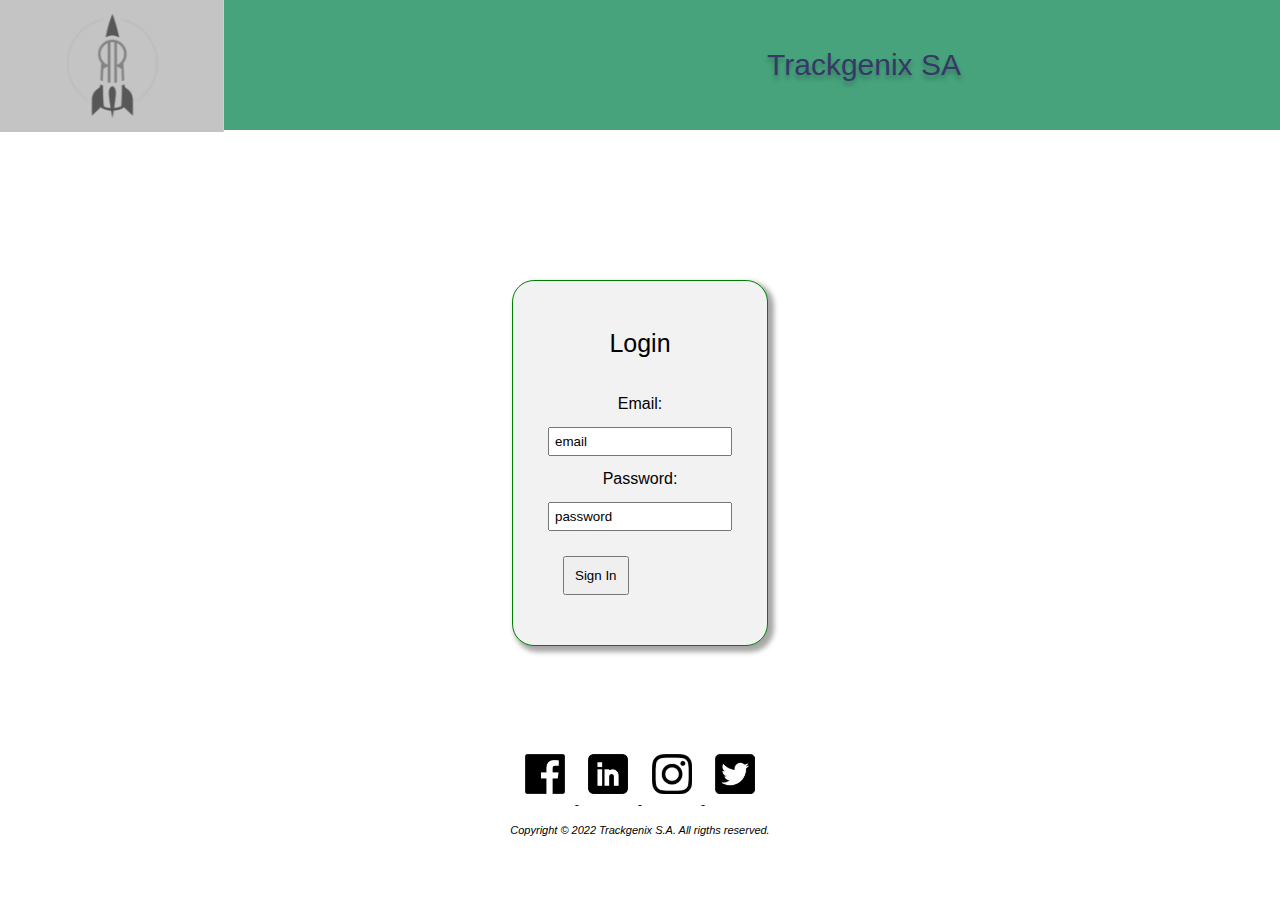
<file: Semana-06/views/login.html>
<!DOCTYPE html>
<html lang="en">
<head>
  <meta charset="UTF-8">
  <meta http-equiv="X-UA-Compatible" content="IE=edge">
  <meta name="viewport" content="width=device-width, initial-scale=1.0">
  <title>BaSP-2022-Login</title>
  <link rel="stylesheet" type="text/css" href="../styles/reset.css">
  <link rel="stylesheet" type="text/css" href="../styles/styles.css">
  <link rel="stylesheet" type="text/css" href="../styles/header.css">
  <link rel="stylesheet" type="text/css" href="../styles/login.css">
  <link rel="stylesheet" type="text/css" href="../styles/footer.css">
  <script src="../javascript/login.js"></script>
  <link rel="preconnect" href="https://fonts.googleapis.com">
</head>
<body>
  <header>
    <div class="block-logo">
      <img id="logo" src="../assets/logo.png">
    </div>
    <h2>
      Trackgenix SA
    </h2>
  </header>
  <main>
    <form class="login-form" novalidate>
      <div class="form-box">
      <h2>Login</h2>
      <div class="flex-field">
        <label for="email">Email:</label>
        <input type="email" id="email" name="email" value="email">
        <div id="messageEmail"></div>
      </div>
      <div class="flex-field">
        <label for="password">Password:</label>
        <input type="text" id="password" name="password" value="password">
        <div id="messagePass"></div>
      </div>
      <div>
        <input type="submit" id="signin-b" value="Sign In">
      </div>
      </div>
    </form>
  </main>
  <footer class="section-linr">
    <div class="footer-box"> 
      <a href="https://www.facebook.com/radiumrocket/" target="_blank">
        <img src="../assets/fcb.png" alt="Facebook">
      </a>
      <a href="https://ar.linkedin.com/company/radium-rocket" target="_blank">
        <img src="../assets/in.png" alt="Linkdn">
      </a>
      <a href="https://www.instagram.com/radium.rocket/" target="_blank">
        <img src="../assets/insta.png" alt="Insta">
      </a>
      <a href="https://twitter.com/radiumrocket" target="_blank">
        <img src="../assets/twt.jpg" alt="Twitter">
      </a>
      <p>
        Copyright &copy; 2022 Trackgenix S.A. All rigths reserved.
      </p>
    </div>
  </footer> 
    
</body>
</html>
</file>
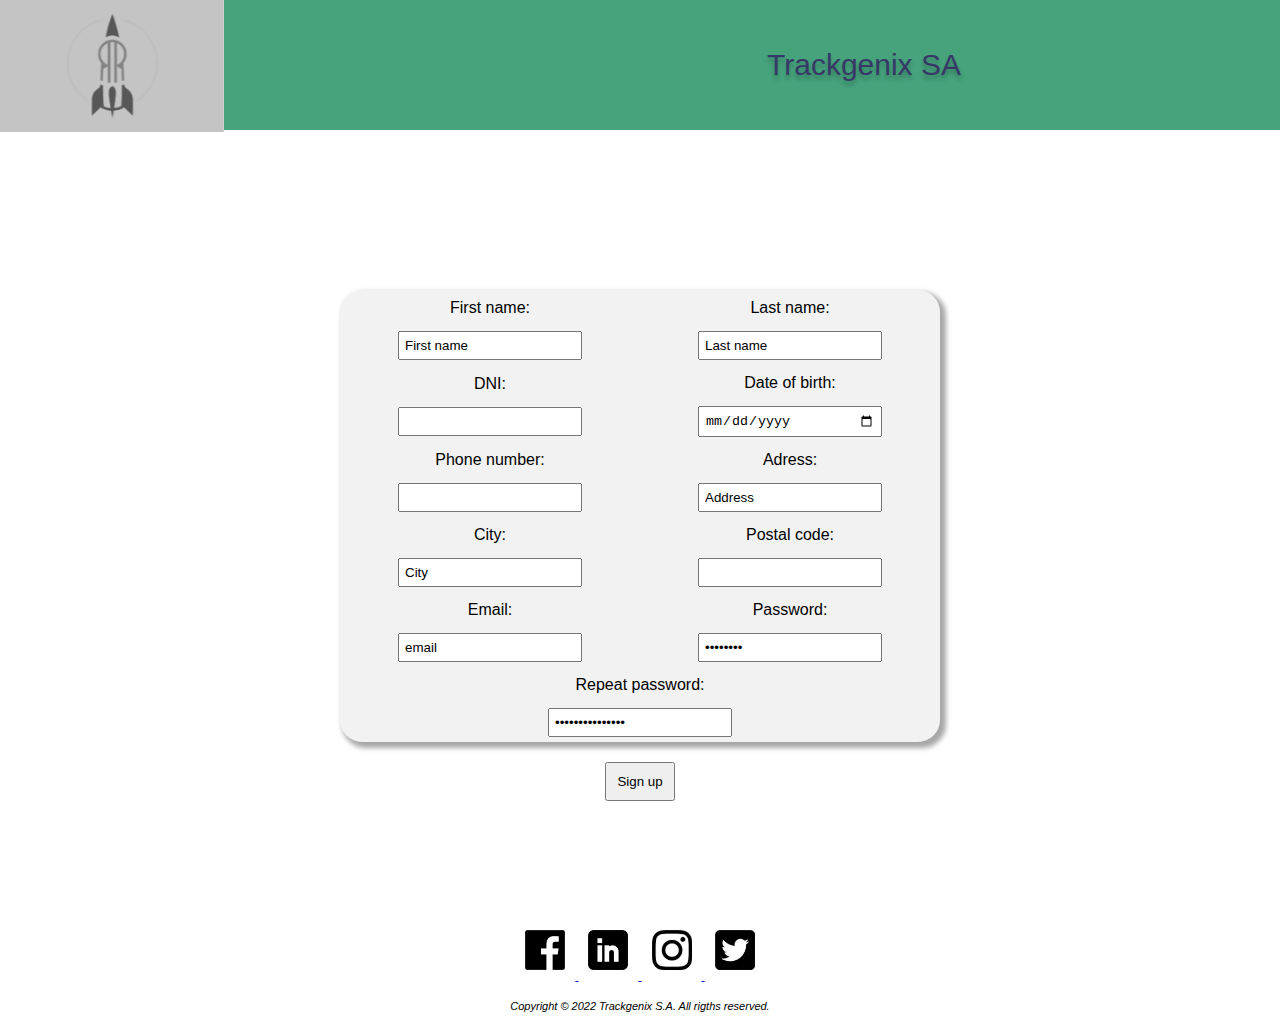
<file: Semana-06/views/sign-up.html>
<!DOCTYPE html>
<html lang="en">
<head>
    <meta charset="UTF-8">
    <meta http-equiv="X-UA-Compatible" content="IE=edge">
    <meta name="viewport" content="width=device-width, initial-scale=1.0">
    <link rel="stylesheet" type="text/css" href="../styles/sign-up.css">
    <link rel="stylesheet" type="text/css" href="../styles/reset.css">
    <link rel="stylesheet" type="text/css" href="../styles/styles.css">
    <link rel="stylesheet" type="text/css" href="../styles/header.css">
    <link rel="stylesheet" type="text/css" href="../styles/footer.css">
  <script src="../javascript/employee-signup.js"></script>
    <title>Sign up Trackgenix</title>
</head>
<body>
  <header>
    <div class="block-logo">
      <img id="logo" src="../assets/logo.png">
    </div>
    <h2>
      Trackgenix SA
    </h2>
  </header>
  <main class="main">
    
    <form class="signup-form">
    <div class="flex-inputs">
        <div class="flex-field">
          <label for="firstname">First name:</label>
          <input type="text" id="firstname" name="firstname" value="First name">
          <div class="msg-box"></div>
        </div>
        <div class="flex-field">
          <label for="lastname">Last name:</label>
          <input type="text" id="lastname" name="lastname" value="Last name">
          <div class="msg-box"></div>
        </div>
        <div class="flex-field"> 
          <label for="dni">DNI:</label>
          <input type="number" id="dni" name="dni" value="DNI">
          <div class="msg-box"></div>
        </div>
        <div class="flex-field">
          <label for="dateofbirth">Date of birth:</label>
          <input type="date" id="dateofbirth" name="dateofbirth" value="Date of birth">
          <div class="msg-box"></div>
        </div>
        <div class="flex-field">
          <label for="phone-number">Phone number:</label>
          <input type="number" id="phoneNumber" name="phone-number" value="Phone number">
          <div class="msg-box"></div>
        </div>
        <div class="flex-field">
          <label for="address">Adress:</label>
          <input type="text" id="address" name="address" value="Address">
          <div class="msg-box"></div>
        </div>
        <div class="flex-field">
          <label for="city">City:</label>
          <input type="text" id="city" name="city" value="City">
          <div class="msg-box"></div>
        </div>
        <div class="flex-field">
          <label for="postalcode">Postal code:</label>
          <input type="number" id="postalcode" name="postalcode" value="Postal code">
          <div class="msg-box"></div>
        </div>
        <div class="flex-field">
          <label for="email">Email:</label>
          <input type="text" id="email" name="email" value="email">
          <div class="msg-box"></div>
        </div>
        <div class="flex-field">
          <label for="password">Password:</label>
          <input type="password" id="password" name="password" value="password">
          <div class="msg-box"></div>
      </div>
      <div class="flex-field">
        <label for="repeatpassword">Repeat password:</label>
        <input type="password" id="repeatpassword" name="repeatpassword" value="Repeat password">
        <div class="msg-box"></div>
      </div>
      </div>
      <div>
        <input type="submit" id="signup-b" value="Sign up">
    </div>
    </form> 
  </main>
  <footer class="section-line">
    <a href="https://www.facebook.com/radiumrocket/" target="_blank">
      <img src="../assets/fcb.png" alt="Facebook">
    </a>
    <a href="https://ar.linkedin.com/company/radium-rocket" target="_blank">
      <img src="../assets/in.png" alt="Linkdn">
    </a>
    <a href="https://www.instagram.com/radium.rocket/" target="_blank">
      <img src="../assets/insta.png" alt="Insta">
    </a>
    <a href="https://twitter.com/radiumrocket" target="_blank">
      <img src="../assets/twt.jpg" alt="Twitter">
    </a>
    <p>
      Copyright &copy; 2022 Trackgenix S.A. All rigths reserved.
    </p>
  </footer>  
</body>
</html>
</file>
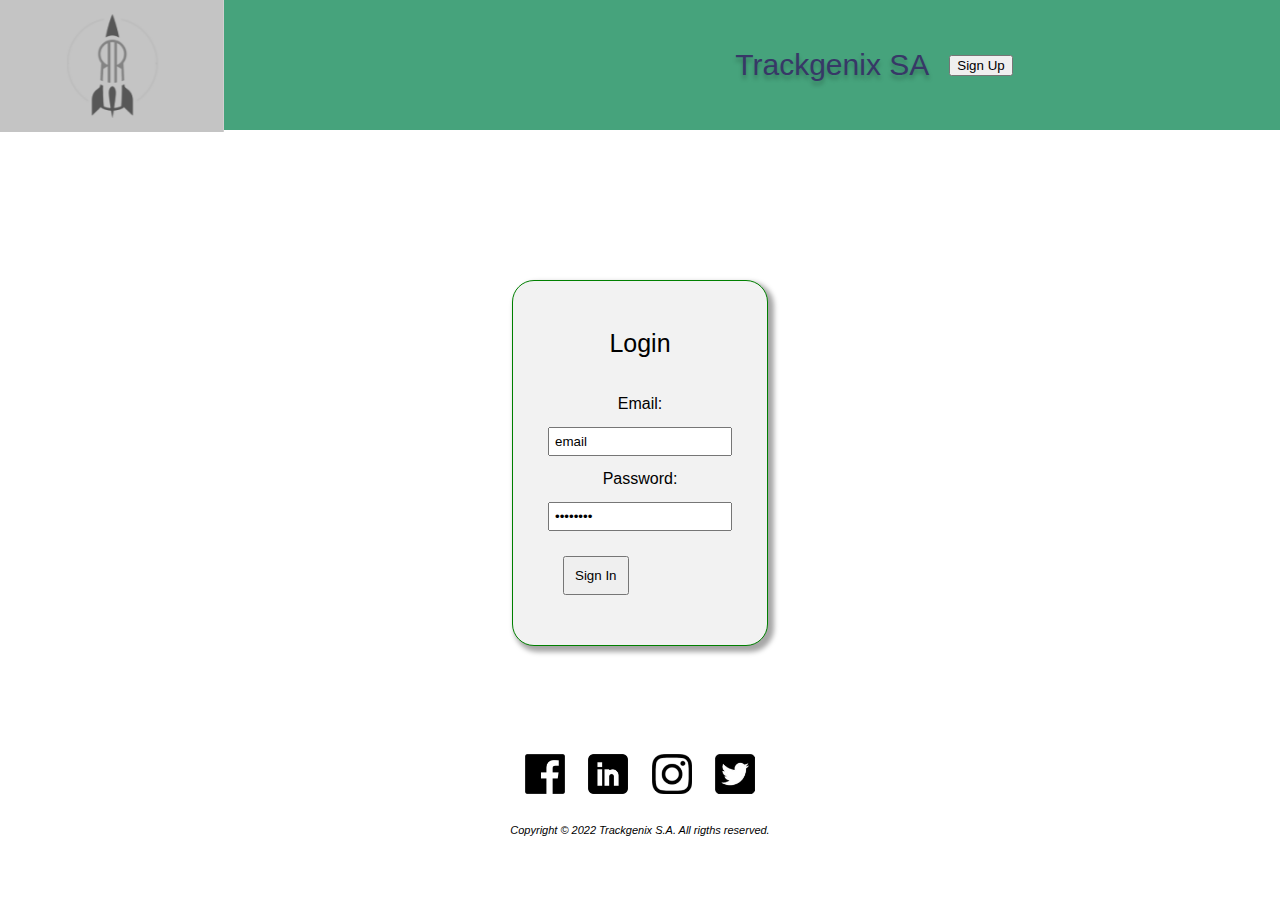
<file: Semana-07/views/login.html>
<!DOCTYPE html>
<html lang="en">
<head>
  <meta charset="UTF-8">
  <meta http-equiv="X-UA-Compatible" content="IE=edge">
  <meta name="viewport" content="width=device-width, initial-scale=1.0">
  <title>BaSP-2022-Login</title>
  <link rel="stylesheet" type="text/css" href="../styles/reset.css">
  <link rel="stylesheet" type="text/css" href="../styles/styles.css">
  <link rel="stylesheet" type="text/css" href="../styles/header.css">
  <link rel="stylesheet" type="text/css" href="../styles/login.css">
  <link rel="stylesheet" type="text/css" href="../styles/footer.css">
  <script src="../javascript/login.js"></script>
  <link rel="preconnect" href="https://fonts.googleapis.com">
</head>
<body>
  <header>
    <div class="block-logo">
      <img id="logo" src="../assets/logo.png">
    </div>
    <a href="./index.html"><h2>Trackgenix SA</h2></a>
    <a href="./sign-up.html"><button>Sign Up</button></a>
  </header>
  <main>
    <form class="login-form" novalidate>
      <div class="form-box">
      <h2>Login</h2>
      <div class="flex-field">
        <label for="email">Email:</label>
        <input type="email" id="email" name="email" value="email">
        <div id="messageEmail"></div>
      </div>
      <div class="flex-field">
        <label for="password">Password:</label>
        <input type="password" id="password" name="password" value="password">
        <div id="messagePass"></div>
      </div>
      <div>
        <input type="submit" id="signin-b" value="Sign In">
      </div>
      </div>
    </form>
  </main>
  <footer class="section-linr">
    <div class="footer-box"> 
      <a href="https://www.facebook.com/radiumrocket/" target="_blank">
        <img src="../assets/fcb.png" alt="Facebook">
      </a>
      <a href="https://ar.linkedin.com/company/radium-rocket" target="_blank">
        <img src="../assets/in.png" alt="Linkdn">
      </a>
      <a href="https://www.instagram.com/radium.rocket/" target="_blank">
        <img src="../assets/insta.png" alt="Insta">
      </a>
      <a href="https://twitter.com/radiumrocket" target="_blank">
        <img src="../assets/twt.jpg" alt="Twitter">
      </a>
      <p>
        Copyright &copy; 2022 Trackgenix S.A. All rigths reserved.
      </p>
    </div>
  </footer> 
    
</body>
</html>
</file>
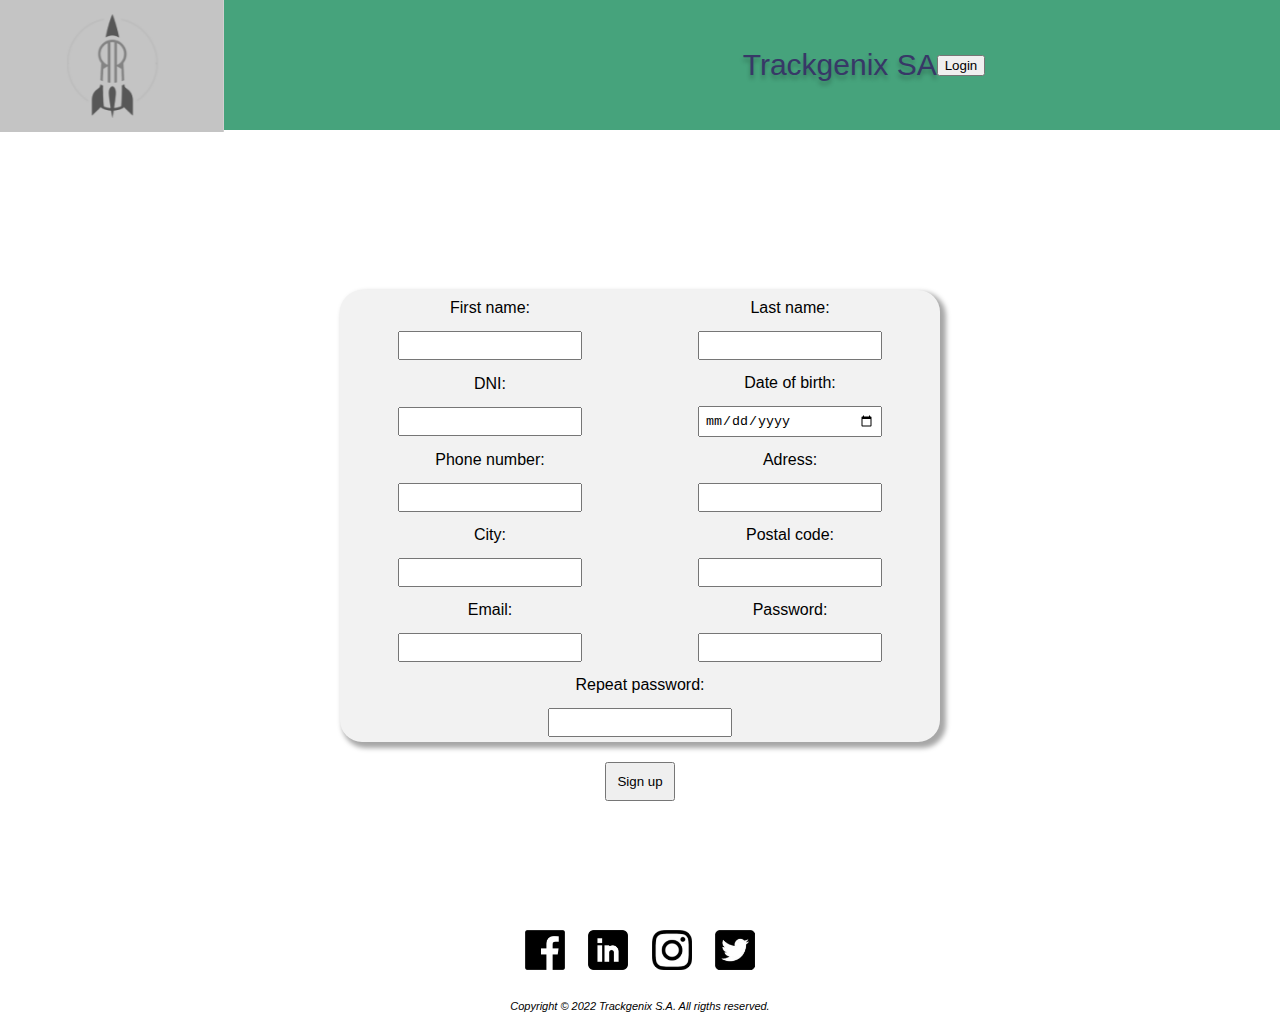
<file: Semana-07/views/sign-up.html>
<!DOCTYPE html>
<html lang="en">
<head>
    <meta charset="UTF-8">
    <meta http-equiv="X-UA-Compatible" content="IE=edge">
    <meta name="viewport" content="width=device-width, initial-scale=1.0">
    <link rel="stylesheet" type="text/css" href="../styles/sign-up.css">
    <link rel="stylesheet" type="text/css" href="../styles/reset.css">
    <link rel="stylesheet" type="text/css" href="../styles/styles.css">
    <link rel="stylesheet" type="text/css" href="../styles/header.css">
    <link rel="stylesheet" type="text/css" href="../styles/footer.css">
  <script src="../javascript/employee-signup.js"></script>
    <title>Sign up Trackgenix</title>
</head>
<body>
  <header>
    <div class="block-logo">
      <img id="logo" src="../assets/logo.png">
    </div>
    <a href="./index.html"><h2>Trackgenix SA</h2></a>
    <a href="./login.html"><button>Login</button></a>
  </header>
  <main class="main">
    
    <form class="signup-form">
    <div class="flex-inputs">
        <div class="flex-field">
          <label for="firstname">First name:</label>
          <input type="text" id="firstname" name="firstname" value="First name">
          <div class="msg-box"></div>
        </div>
        <div class="flex-field">
          <label for="lastname">Last name:</label>
          <input type="text" id="lastname" name="lastname" value="Last name">
          <div class="msg-box"></div>
        </div>
        <div class="flex-field"> 
          <label for="dni">DNI:</label>
          <input type="number" id="dni" name="dni" value="DNI">
          <div class="msg-box"></div>
        </div>
        <div class="flex-field">
          <label for="dateofbirth">Date of birth:</label>
          <input type="date" id="dateofbirth" name="dateofbirth" value="Date of birth">
          <div class="msg-box"></div>
        </div>
        <div class="flex-field">
          <label for="phone-number">Phone number:</label>
          <input type="number" id="phoneNumber" name="phone-number" value="Phone number">
          <div class="msg-box"></div>
        </div>
        <div class="flex-field">
          <label for="address">Adress:</label>
          <input type="text" id="address" name="address" value="Address">
          <div class="msg-box"></div>
        </div>
        <div class="flex-field">
          <label for="city">City:</label>
          <input type="text" id="city" name="city" value="City">
          <div class="msg-box"></div>
        </div>
        <div class="flex-field">
          <label for="postalcode">Postal code:</label>
          <input type="number" id="postalcode" name="postalcode" value="Postal code">
          <div class="msg-box"></div>
        </div>
        <div class="flex-field">
          <label for="email">Email:</label>
          <input type="text" id="email" name="email" value="email">
          <div class="msg-box"></div>
        </div>
        <div class="flex-field">
          <label for="password">Password:</label>
          <input type="password" id="password" name="password" value="password">
          <div class="msg-box"></div>
      </div>
      <div class="flex-field">
        <label for="repeatpassword">Repeat password:</label>
        <input type="password" id="repeatpassword" name="repeatpassword" value="Repeat password">
        <div class="msg-box"></div>
      </div>
      </div>
      <div>
        <input type="submit" id="signup-b" value="Sign up">
    </div>
    </form> 
  </main>
  <footer class="section-line">
    <a href="https://www.facebook.com/radiumrocket/" target="_blank">
      <img src="../assets/fcb.png" alt="Facebook">
    </a>
    <a href="https://ar.linkedin.com/company/radium-rocket" target="_blank">
      <img src="../assets/in.png" alt="Linkdn">
    </a>
    <a href="https://www.instagram.com/radium.rocket/" target="_blank">
      <img src="../assets/insta.png" alt="Insta">
    </a>
    <a href="https://twitter.com/radiumrocket" target="_blank">
      <img src="../assets/twt.jpg" alt="Twitter">
    </a>
    <p>
      Copyright &copy; 2022 Trackgenix S.A. All rigths reserved.
    </p>
  </footer>  
</body>
</html>
</file>
<file: Semana-06/styles/styles.css>
header {
    background-color: #46A37C;
}

header h2 {
    font-size: 30px;
    color: #373867;
    text-shadow: 0px 4px 4px rgba(0, 0, 0, 0.25);

}


h1,
h2,
h3,
h4,
p,
label,
li,
a {
    font-family: Roboto, Oxygen, Ubuntu, Cantarell, 'Open Sans', 'Helvetica Neue', sans-serif;
}

section {
    margin: 20px 0px;
}

main #home h1 {
    font-size: 8vw;
    margin: 15px 0px 20px;
}

main #home .subtitle-one p {
    font-size: 3vw;
    margin: 10px 0px;
}

main #home .text-one p {
    font-size: 2.5vw;
    margin: 10px 0px;
}

@media screen and (min-width: 768px) {
    main #home h1 {
        font-size: 4vw;
    }
    main #home .subtitle-one p {
        font-size: 2vw;
    }
    main #home .text-one p {
        font-size: 1.5vw;
    }
}

.fuctionalities-blocks h4 {
    font-weight: 500px;
    font-size: 24px;
    line-height: 30px;
    text-align: center;
    color: #46A37C;
    padding-bottom: 20px;
}

.fuctionalities-blocks p {
    position: relative;
    line-height: 19px;
}

section h1 {
    font-family: 'Roboto';
    font-style: normal;
    font-weight: 700;
    font-size: 50px;
    text-shadow: 0px 4px 4px rgba(0, 0, 0, 0.25);
    color: #373867;
}

.subtitle-one p {
    font-family: 'Roboto';
    font-style: normal;
    font-weight: 400;
    font-size: 16px;
    color: #B4AFAF;
}

.text-one {
    top: 600px;
}

.text-one p {
    margin-left: 1px;
    font-family: 'Roboto';
    font-style: normal;
    font-weight: 400;
    font-size: 20px;
    line-height: 25px;
}

.sumbit-one input {
    border-radius: 5px;
    border-color: transparent;
    background: #AACE9B;
}

.sumbit-two input {
    color: #373867;
    border-radius: 5px;
    border-color: #373867;
    background: #FFFFFF;
}

.sidebar a {
    color: #FFFFFF;
    text-decoration: none;
}

.sidebar li img {
    background: white;
}
</file>
<file: Semana-06/styles/header.css>
header {
    top: 0;
    width: 100%;
    display: flex;
    height: 100px;
    justify-content: center;
    align-items: center;
}

header .block-logo {
    display: none;
    position: fixed;
    height: 23%;
    left: 0px;
    top: 0px;
}

header .block-logo img {
    height: 132px;
}

header .burguer-icon {
    display: block;
    position: absolute;
    left: 20px;
}

header .burguer-icon img {
    width: 6.5vw;
}

@media screen and (min-width: 768px) {
    header {
        height: 130px;
    }
    header .block-logo {
        display: block;
    }
    header {
        margin-left: 224px;
    }
    header .burguer-icon {
        display: none;
    }
}
</file>
<file: Semana-06/styles/sidebar.css>
.sidebar {
    display: none;
    position: fixed;
    width: 224px;
    padding-bottom: 100%;
    background-color: #373867;
}

.sidebar ul {
    margin: 50px;
}

.sidebar li {
    display: flex;
    align-items: center;
}

.sidebar img {
    width: 30px;
    margin: 10px 0px;
    padding: 3px;
    border-radius: 30px;
}

.sidebar a {
    font-style: none;
    margin: 10px;
}

@media (min-width: 768px) {
    .sidebar {
        display: block;
    }
}
</file>
<file: Semana-06/styles/landing.css>
main #home {
    display: flex;
    flex-direction: column;
}

main #home .presentation {
    margin: 20px;
}

.fuctionalities-boxes {
    display: flex;
    flex-wrap: wrap;
    justify-content: center;
}

.fuctionalities-blocks {
    width: 40%;
    margin: 10px;
    max-width: 40%;
    padding: 15px;
    background-color: #f2f2f2;
    border-radius: 10px;
    filter: drop-shadow(0px 4px 4px rgba(0, 0, 0, 0.25));
    text-align: center;
}

.icon {
    display: flex;
    width: 80px;
    height: 80px;
}

.why-choose-us-container {
    display: flex;
    flex-wrap: wrap;
    justify-content: center;
    align-items: center;
}

.why-choose-us-box {
    display: flex;
    align-items: center;
    width: 40%;
    max-width: 40%;
    margin: 10px 10px;
    padding: 20px;
}

.why-choose-us-text h3 {
    padding: 10px;
}

.why-choose-us-text p {
    padding: 10px;
}

#con h3 {
    margin: 20px 10px;
}

form {
    margin: 30px;
}

.fields {
    display: flex;
    flex-direction: column;
    width: 100%;
}

.fields label {
    margin: 5px;
}

.fields input,
.fields select,
.fields textarea {
    margin: 5px;
    padding: 5px;
    border-radius: 3px;
}

.fields-container {
    display: flex;
    flex-direction: column;
}

.sumbit-container {
    width: 100%;
    display: flex;
    flex-direction: row;
    justify-content: center;
}

.sumbit-one input,
.sumbit-two input {
    padding: 10px;
    margin: 5px;
}

#who-we-are {
    margin: 5%;
    margin-left: 11%;
    padding: 30px;
    padding-bottom: 10px;
    width: 70%;
    border-radius: 15px;
    vertical-align: middle;
    background-color: #F2F2F2;
    filter: drop-shadow(0px 10px 10px rgba(55, 56, 103, 0.5));
}

#who-we-are p {
    margin-top: 1.5em;
    margin-bottom: 1.5em;
    line-height: 22px;
    color: black;
}

.list-container {
    display: flex;
    flex-wrap: wrap;
    align-items: center;
    justify-content: space-evenly;
}

.list-section {
    min-width: 250px;
}

.list-section ul {
    list-style-type: circle;
}

.list-section ol {
    list-style-type: decimal;
}

.list-section h3 {
    margin: 15px 0px 23px;
    line-height: 35px;
    font-family: 'Roboto';
    font-style: normal;
    font-weight: 700;
    font-size: 30px;
    color: black;
}

@media screen and (min-width: 480px) {
    .sumbit-container {
        justify-content: flex-start;
    }
}

@media screen and (min-width: 768px) {
    main #home {
        flex-direction: row;
    }
    main #home .img-home {
        width: 23vw;
    }
    .fields-container {
        flex-direction: row;
        align-items: none;
    }
    main {
        margin-left: 224px;
    }
}
</file>
<file: Semana-06/styles/footer.css>
footer {
    width: 100%;
    margin-top: 3%;
    text-align: center;
    font-size: 11px;
    line-height: 30px;
    font-style: italic;
}

footer img {
    padding: 10px;
    width: 40px;
    height: 40px;
}
</file>
<file: Semana-07/styles/styles.css>
a {
    text-decoration: none;
    color: #373867;
}

header {
    background-color: #46A37C;
}

header h2 {
    font-size: 30px;
    color: #373867;
    text-shadow: 0px 4px 4px rgba(0, 0, 0, 0.25);

}


h1,
h2,
h3,
h4,
p,
label,
li,
a {
    font-family: Roboto, Oxygen, Ubuntu, Cantarell, 'Open Sans', 'Helvetica Neue', sans-serif;
}

section {
    margin: 20px 0px;
}

main #home h1 {
    font-size: 8vw;
    margin: 15px 0px 20px;
}

main #home .subtitle-one p {
    font-size: 3vw;
    margin: 10px 0px;
}

main #home .text-one p {
    font-size: 2.5vw;
    margin: 10px 0px;
}

@media screen and (min-width: 768px) {
    main #home h1 {
        font-size: 4vw;
    }
    main #home .subtitle-one p {
        font-size: 2vw;
    }
    main #home .text-one p {
        font-size: 1.5vw;
    }
}

.fuctionalities-blocks h4 {
    font-weight: 500px;
    font-size: 24px;
    line-height: 30px;
    text-align: center;
    color: #46A37C;
    padding-bottom: 20px;
}

.fuctionalities-blocks p {
    position: relative;
    line-height: 19px;
}

section h1 {
    font-family: 'Roboto';
    font-style: normal;
    font-weight: 700;
    font-size: 50px;
    text-shadow: 0px 4px 4px rgba(0, 0, 0, 0.25);
    color: #373867;
}

.subtitle-one p {
    font-family: 'Roboto';
    font-style: normal;
    font-weight: 400;
    font-size: 16px;
    color: #B4AFAF;
}

.text-one {
    top: 600px;
}

.text-one p {
    margin-left: 1px;
    font-family: 'Roboto';
    font-style: normal;
    font-weight: 400;
    font-size: 20px;
    line-height: 25px;
}

.sumbit-one input {
    border-radius: 5px;
    border-color: transparent;
    background: #AACE9B;
}

.sumbit-two input {
    color: #373867;
    border-radius: 5px;
    border-color: #373867;
    background: #FFFFFF;
}

.sidebar a {
    color: #FFFFFF;
    text-decoration: none;
}

.sidebar li img {
    background: white;
}
</file>
<file: Semana-07/styles/header.css>
header {
    top: 0;
    width: 100%;
    display: flex;
    height: 100px;
    justify-content: center;
    align-items: center;
}

header .block-logo {
    display: none;
    position: fixed;
    height: 23%;
    left: 0px;
    top: 0px;
}

header .block-logo img {
    height: 132px;
}

header .burguer-icon {
    display: block;
    position: absolute;
    left: 20px;
}

header .burguer-icon img {
    width: 6.5vw;
}

@media screen and (min-width: 768px) {
    header {
        height: 130px;
    }
    header .block-logo {
        display: block;
    }
    header {
        margin-left: 224px;
    }
    header .burguer-icon {
        display: none;
    }
}
</file>
<file: Semana-07/styles/sidebar.css>
.sidebar {
    display: none;
    position: fixed;
    width: 224px;
    padding-bottom: 100%;
    background-color: #373867;
}

.sidebar ul {
    margin: 50px;
}

.sidebar li {
    display: flex;
    align-items: center;
}

.sidebar img {
    width: 30px;
    margin: 10px 0px;
    padding: 3px;
    border-radius: 30px;
}

.sidebar a {
    font-style: none;
    margin: 10px;
}

@media (min-width: 768px) {
    .sidebar {
        display: block;
    }
}
</file>
<file: Semana-07/styles/landing.css>
main #home {
    display: flex;
    flex-direction: column;
}

main #home .presentation {
    margin: 20px;
}

.fuctionalities-boxes {
    display: flex;
    flex-wrap: wrap;
    justify-content: center;
}

.fuctionalities-blocks {
    width: 40%;
    margin: 10px;
    max-width: 40%;
    padding: 15px;
    background-color: #f2f2f2;
    border-radius: 10px;
    filter: drop-shadow(0px 4px 4px rgba(0, 0, 0, 0.25));
    text-align: center;
}

.icon {
    display: flex;
    width: 80px;
    height: 80px;
}

.why-choose-us-container {
    display: flex;
    flex-wrap: wrap;
    justify-content: center;
    align-items: center;
}

.why-choose-us-box {
    display: flex;
    align-items: center;
    width: 40%;
    max-width: 40%;
    margin: 10px 10px;
    padding: 20px;
}

.why-choose-us-text h3 {
    padding: 10px;
}

.why-choose-us-text p {
    padding: 10px;
}

#con h3 {
    margin: 20px 10px;
}

form {
    margin: 30px;
}

.fields {
    display: flex;
    flex-direction: column;
    width: 100%;
}

.fields label {
    margin: 5px;
}

.fields input,
.fields select,
.fields textarea {
    margin: 5px;
    padding: 5px;
    border-radius: 3px;
}

.fields-container {
    display: flex;
    flex-direction: column;
}

.sumbit-container {
    width: 100%;
    display: flex;
    flex-direction: row;
    justify-content: center;
}

.sumbit-one input,
.sumbit-two input {
    padding: 10px;
    margin: 5px;
}

#who-we-are {
    margin: 5%;
    margin-left: 11%;
    padding: 30px;
    padding-bottom: 10px;
    width: 70%;
    border-radius: 15px;
    vertical-align: middle;
    background-color: #F2F2F2;
    filter: drop-shadow(0px 10px 10px rgba(55, 56, 103, 0.5));
}

#who-we-are p {
    margin-top: 1.5em;
    margin-bottom: 1.5em;
    line-height: 22px;
    color: black;
}

.list-container {
    display: flex;
    flex-wrap: wrap;
    align-items: center;
    justify-content: space-evenly;
}

.list-section {
    min-width: 250px;
}

.list-section ul {
    list-style-type: circle;
}

.list-section ol {
    list-style-type: decimal;
}

.list-section h3 {
    margin: 15px 0px 23px;
    line-height: 35px;
    font-family: 'Roboto';
    font-style: normal;
    font-weight: 700;
    font-size: 30px;
    color: black;
}

@media screen and (min-width: 480px) {
    .sumbit-container {
        justify-content: flex-start;
    }
}

@media screen and (min-width: 768px) {
    main #home {
        flex-direction: row;
    }
    main #home .img-home {
        width: 23vw;
    }
    .fields-container {
        flex-direction: row;
        align-items: none;
    }
    main {
        margin-left: 224px;
    }
}
</file>
<file: Semana-07/styles/footer.css>
footer {
    width: 100%;
    margin-top: 3%;
    text-align: center;
    font-size: 11px;
    line-height: 30px;
    font-style: italic;
}

footer img {
    padding: 10px;
    width: 40px;
    height: 40px;
}
</file>
<file: Semana-03/css/styles.css>
body {
    margin: 0;
    font-family: 'Roboto';
}

.margin {
    margin-left: 300px;
    margin-top: 30px;
}

.block-logo {
    position: fixed;
    width: 130px;
    height: 80px;
    margin-bottom: 70px;
    top: 0px;  
}
header {
    height: 150px;
    width: 100%;
    background-color: #46A37C;
   
    
}

section {
    padding-right: 40px;
}

header h2 {
    margin-left: 300px;
    padding: 30px;
    font-family: 'Roboto';
    font-style: normal;
    font-weight: 700;
    font-size: 40px;
    line-height: 47px;
    color: #373867;
    text-shadow: 0px 4px 4px rgba(0, 0, 0, 0.25);
}

.sidebar {
    position: fixed;
    width: 254px;
    height: 100%;
    top: 150px;
    background-color: #373867;
}

.sidebar ul {
    padding: 110px;
    list-style: none;  
}

.sidebar li {
    padding-bottom: 10px;
}

.sidebar a {
    text-decoration: none;
    font-size: 30px;
    color: #fff;
}

section h1 {
    height: 100px; 
    line-height: 70px;
    font-family: 'Roboto';
    font-style: normal;
    font-weight: 700;
    font-size: 50px;
    text-shadow: 0px 4px 4px rgba(0, 0, 0, 0.25);
    color: #373867;
}

.subtitle-one p {
    font-family: 'Roboto';
    font-style: normal;
    font-weight: 400;
    font-size: 16px;
    line-height: 30px;
    color: #B4AFAF;
}

.text-one {
    top: 600px;
}
.text-one p {
    margin-top: 40px;
    margin-left: 1px;
    font-family: 'Roboto';
    font-style: normal;
    font-weight: 400;
    font-size: 20px;
    line-height: 30px;
}

.img-home {
    float: right;
    margin: 20px;
    right: 50px;
}

#home {
    display: inline-block;
}

.fuctionalities-blocks {
    display: inline-block;
    width: 35%;
    height: 130px;
    margin: 30px;
    margin-left: 7%;
    padding: 15px;
    background-color: #f2f2f2;
    border-radius: 10px;
    filter: drop-shadow(0px 4px 4px rgba(0, 0, 0, 0.25));
    text-align: center;
}

.fuctionalities-blocks h4 {
    font-weight: 500px;
    font-size: 24px;
    line-height: 30px;
    text-align: center;
    color: #46A37C;
    padding-bottom: 20px;
}

.fuctionalities-blocks p {
    position: relative;
    line-height: 19px;
}

.why-choose-us {
    display: inline-block;
    width: 40%;
    height: 150px;
    vertical-align: middle;
    text-align: center;
    padding: 10px;
    margin: 10px;
    margin-left: 5%;

}

.why-choose-us-text {
    display: inline-block;
    width: 60%;
    vertical-align: top;
    margin-top: 5px;
    padding: 10px;
    color: #373867;
}

.why-choose-us-text h3 {
    font-size: 20px;
    font-weight: bold;
    padding: 10px;
    line-height: 22px;
}

.why-choose-us-text p {
    line-height: 22px;
    font-size: 16px;
}

.img-icon {
    display: inline-block;
    width: 120px;
    height: 120px;
    border-radius: 95%;
    background-color: #f0e5e5;
}

.img-icon img {
    width: 80px;
    height: 80px;
    padding: 20px;
}

form {
    margin-left: 2%;
}

form label, form input {
    display: block;
    width: 90%;
}

form label {
    padding: 5px 0;
}

form input, form select {
    margin-bottom: 10px;
    padding: 6px;
    border-radius: 3px;
    border: 1px solid rgb(146, 146, 146);
}

form input:hover, 
form select:hover,
form textarea:hover  {
    border-color: black;
}

form textarea {
    width: 100%;
    height: 100px;
    border: 1px solid rgb(146, 146, 146);
    border-radius: 3px;
    padding: 6px;
    margin-top: 5px;
    margin-bottom: 10px;
}

.block-fields {
    display: block;
}

.firstName {
    position: relative;
    float: left;
    margin-left: 0;
    width: 50%;
}

.lastName {
    position: relative;
    margin-left: 50%;
}

.con-title {
    margin: 15px 0px 15px 0px;
    margin-left: 2%;
    font-style: normal;
    font-weight: 700;
    font-size: 24px;
    line-height: 28px;
    align-items: center;
    color: #373867;
}

.other-text-inputs input {
    width: 95%;
    margin: 5px 0px 5px 0px;
}   

.other-text-inputs select {
    width: 96%;
    margin: 5px 0px 5px 0px;
}

.textarea-input {
    width: 96%;
    margin: 5px 0px 5px 0px;
}

.sumbit-buttons {
    display: block;
}

.sumbit-one input{
    position: relative;
    float: left;
    padding: 8px 0;
    margin-left: 0;
    width: 15%;
    border-radius: 5px;
    border-color: transparent;
    background: #AACE9B;
}

.sumbit-two input {
    position: relative;
    padding: 8px 0;
    margin-left: 16%;
    color: #373867;
    width: 15%;
    border-radius: 5px;
    border-color: #373867;
    background: #FFFFFF;
}

#who-we-are {
    display:inline-block;
    width: 70%;
    margin: 5%;
    margin-left: 11%;
    padding: 30px;
    padding-bottom: 10px;
    border-radius: 15px;
    vertical-align: middle;
    background-color: #F2F2F2;
    filter: drop-shadow(0px 10px 10px rgba(55, 56, 103, 0.5));
}

#who-we-are p {
    margin-top: 1.5em;
    margin-bottom: 1.5em;
    line-height: 22px;
    color:black;
}

#who-we-are h3 {
    line-height: 28px;
    font-family: 'Roboto';
    font-style: normal;
    font-weight: 700;
    font-size: 24px;
    color: #373867;
}

.list-section {
    display: inline-block;
    width: 20%;
    margin-left: 9%;
    padding-left: 30px;
    color: black;
}

.list-section ul{
    list-style-type:circle;
}

.list-section ol{
    list-style-type:decimal;
}

.list-section h3{
    margin: 15px 0px 23px 0px;
    line-height: 35px;
    font-family: 'Roboto';
    font-style: normal;
    font-weight: 700;
    font-size: 30px;
    color:black;
}

footer {
    margin-top: 3%;
    padding-right: 100px;
    text-align: center;
    font-size: 11px;
    line-height: 30px;
    font-style: italic;
}

footer img {
    padding: 10px;
    width: 40px;
    height: 40px;
}

.section-line {
    padding: 25px 10px;
    border-bottom: 1px solid black;
}
</file>
<file: Semana-04/css/styles.css>
header {
    background-color: #46A37C;
}

header h2 {
    font-size: 30px;
    color: #373867;
    text-shadow: 0px 4px 4px rgba(0, 0, 0, 0.25);
}

h1,
h2,
h3,
h4,
p,
label,
li,
a {
    font-family: Roboto, Oxygen, Ubuntu, Cantarell, 'Open Sans', 'Helvetica Neue', sans-serif;
}

section {
    margin: 20px 0px;
}

main #home h1 {
    font-size: 8vw;
    margin: 15px 0px 20px;
}

main #home .subtitle-one p {
    font-size: 3vw;
    margin: 10px 0px;
}

main #home .text-one p {
    font-size: 2.5vw;
    margin: 10px 0px;
}

@media screen and (min-width: 768px) {
    main #home h1 {
        font-size: 4vw;
    }
    main #home .subtitle-one p {
        font-size: 2vw;
    }
    main #home .text-one p {
        font-size: 1.5vw;
    }
}

.fuctionalities-blocks h4 {
    font-weight: 500px;
    font-size: 24px;
    line-height: 30px;
    text-align: center;
    color: #46A37C;
    padding-bottom: 20px;
}

.fuctionalities-blocks p {
    position: relative;
    line-height: 19px;
}

section h1 {
    font-family: 'Roboto';
    font-style: normal;
    font-weight: 700;
    font-size: 50px;
    text-shadow: 0px 4px 4px rgba(0, 0, 0, 0.25);
    color: #373867;
}

.subtitle-one p {
    font-family: 'Roboto';
    font-style: normal;
    font-weight: 400;
    font-size: 16px;
    color: #B4AFAF;
}

.text-one {
    top: 600px;
}

.text-one p {
    margin-left: 1px;
    font-family: 'Roboto';
    font-style: normal;
    font-weight: 400;
    font-size: 20px;
    line-height: 25px;
}

.sumbit-one input {
    border-radius: 5px;
    border-color: transparent;
    background: #AACE9B;
}

.sumbit-two input {
    color: #373867;
    border-radius: 5px;
    border-color: #373867;
    background: #FFFFFF;
}

.sidebar a {
    color: #FFFFFF;
    text-decoration: none;
}

.sidebar li img {
    background: white;
}
</file>
<file: Semana-04/css/header.css>
header {
    display: flex;
    height: 100px;
    justify-content: center;
    align-items: center;
}

header .block-logo {
    display: none;
    position: fixed;
    height: 23%;
    left: 0px;
    top: 0px;
}

header .block-logo img {
    height: 132px;
}

header .burguer-icon {
    display: block;
    position: absolute;
    left: 20px;
}

header .burguer-icon img {
    width: 6.5vw;
}

@media screen and (min-width: 768px) {
    header {
        height: 130px;
    }
    header .block-logo {
        display: block;
    }
    header {
        margin-left: 224px;
    }
    header .burguer-icon {
        display: none;
    }
}
</file>
<file: Semana-04/css/sidebar.css>
.sidebar {
    display: none;
    position: fixed;
    width: 224px;
    padding-bottom: 100%;
    background-color: #373867;
}

.sidebar ul {
    margin: 50px;
}

.sidebar li {
    display: flex;
    align-items: center;
}

.sidebar img {
    width: 30px;
    margin: 10px 0px;
    padding: 3px;
    border-radius: 30px;
}

.sidebar a {
    font-style: none;
    margin: 10px;
}

@media (min-width: 768px) {
    .sidebar {
        display: block;
    }
}
</file>
<file: Semana-04/css/main.css>
main #home {
    display: flex;
    flex-direction: column;
}

main #home .presentation {
    margin: 20px;
}

.fuctionalities-boxes {
    display: flex;
    flex-wrap: wrap;
    justify-content: center;
}

.fuctionalities-blocks {
    width: 40%;
    margin: 10px;
    max-width: 40%;
    padding: 15px;
    background-color: #f2f2f2;
    border-radius: 10px;
    filter: drop-shadow(0px 4px 4px rgba(0, 0, 0, 0.25));
    text-align: center;
}

.icon {
    display: flex;
    width: 80px;
    height: 80px;
}

.why-choose-us-container {
    display: flex;
    flex-wrap: wrap;
    justify-content: center;
    align-items: center;
}

.why-choose-us-box {
    display: flex;
    align-items: center;
    width: 40%;
    max-width: 40%;
    margin: 10px 10px;
    padding: 20px;
}

.why-choose-us-text h3 {
    padding: 10px;
}

.why-choose-us-text p {
    padding: 10px;
}

#con h3 {
    margin: 20px 10px;
}

form {
    margin: 30px;
}

.fields {
    display: flex;
    flex-direction: column;
    width: 100%;
}

.fields label {
    margin: 5px;
}

.fields input,
.fields select,
.fields textarea {
    margin: 5px;
    padding: 5px;
    border-radius: 3px;
}

.fields-container {
    display: flex;
    flex-direction: column;
}

.sumbit-container {
    width: 100%;
    display: flex;
    flex-direction: row;
    justify-content: center;
}

.sumbit-one input,
.sumbit-two input {
    padding: 10px;
    margin: 5px;
}

#who-we-are {
    margin: 5%;
    margin-left: 11%;
    padding: 30px;
    padding-bottom: 10px;
    width: 70%;
    border-radius: 15px;
    vertical-align: middle;
    background-color: #F2F2F2;
    filter: drop-shadow(0px 10px 10px rgba(55, 56, 103, 0.5));
}

#who-we-are p {
    margin-top: 1.5em;
    margin-bottom: 1.5em;
    line-height: 22px;
    color: black;
}

.list-container {
    display: flex;
    flex-wrap: wrap;
    align-items: center;
    justify-content: space-evenly;
}

.list-section {
    min-width: 250px;
}

.list-section ul {
    list-style-type: circle;
}

.list-section ol {
    list-style-type: decimal;
}

.list-section h3 {
    margin: 15px 0px 23px;
    line-height: 35px;
    font-family: 'Roboto';
    font-style: normal;
    font-weight: 700;
    font-size: 30px;
    color: black;
}

@media screen and (min-width: 480px) {
    .sumbit-container {
        justify-content: flex-start;
    }
}

@media screen and (min-width: 768px) {
    main #home {
        flex-direction: row;
    }
    main #home .img-home {
        width: 23vw;
    }
    .fields-container {
        flex-direction: row;
        align-items: none;
    }
    main {
        margin-left: 224px;
    }
}
</file>
<file: Semana-04/css/footer.css>
footer {
    width: 100%;
    margin-top: 3%;
    text-align: center;
    font-size: 11px;
    line-height: 30px;
    font-style: italic;
}

footer img {
    padding: 10px;
    width: 40px;
    height: 40px;
}
</file>
<file: Semana-06/styles/login.css>
.form-box{
    border: 1px green solid;
    margin-top: 90px;
    width: auto;
    padding: 30px;
    background-color: #F2F2F2;
    box-shadow: 4px 4px 5px 2px rgba(0, 0, 0, 0.35);
    border-radius: 22px;
}

.form-box h2 {
    text-align: center;
    margin-bottom: 30px;
    font-size: 25px;
}

.login-form {
    display:flex;
    flex-direction: column;
    align-items: center;
    margin: auto;
    padding: 60px 0;
}

#logo {
    position: static;
}


.flex-field {
    display: flex;
    flex-direction: column;
    align-items: center;

}

.login-form .flex-field label {
    border-radius: 10px;
    margin: 5px;
    padding: 5px;
}

.login-form .flex-field input {

    border-radius: 5px grey solid;
    width: 170px;
    margin: 5px;
    padding: 5px;


}

.login-form input[type="submit"] {
    margin: 20px;
    padding: 10px;

}

h2 {
    margin: 20px;
}
</file>
<file: Semana-06/styles/sign-up.css>
.main {
    margin-top: 100px;
}


.signup-form {
    display:flex;
    flex-direction: column;
    align-items: center;
    margin: auto;
    padding: 60px 0;
}

#logo {
    position: static;
}

.flex-inputs {
    display: flex;
    flex-wrap: wrap;
    justify-content: space-between;
    max-width: 600px;
    width: 100%;
        background-color: #F2F2F2;
        box-shadow: 4px 4px 5px 2px rgba(0, 0, 0, 0.35);
        border-radius: 22px;
    align-items: center;
    
}

.flex-field {
    display: flex;
    flex-direction: column;
    flex: 2 0 300px;
    align-items: center;

}

.signup-form .flex-field label {
    border-radius: 10px;
    margin: 5px;
    padding: 5px;


}

.signup-form .flex-field input {

    border-radius: 5px grey solid;
    width: 170px;
    margin: 5px;
    padding: 5px;


}

.signup-form input[type="submit"] {
    margin: 20px;
    padding: 10px;

}

.hide {
    display: none;
}

.error {
    display: flex;
    color: red;
    
}
</file>
<file: Semana-07/styles/login.css>
.form-box{
    border: 1px green solid;
    margin-top: 90px;
    width: auto;
    padding: 30px;
    background-color: #F2F2F2;
    box-shadow: 4px 4px 5px 2px rgba(0, 0, 0, 0.35);
    border-radius: 22px;
}

.form-box h2 {
    text-align: center;
    margin-bottom: 30px;
    font-size: 25px;
}

.login-form {
    display:flex;
    flex-direction: column;
    align-items: center;
    margin: auto;
    padding: 60px 0;
}

#logo {
    position: static;
}


.flex-field {
    display: flex;
    flex-direction: column;
    align-items: center;

}

.login-form .flex-field label {
    border-radius: 10px;
    margin: 5px;
    padding: 5px;
}

.login-form .flex-field input {

    border-radius: 5px grey solid;
    width: 170px;
    margin: 5px;
    padding: 5px;


}

.login-form input[type="submit"] {
    margin: 20px;
    padding: 10px;

}

h2 {
    margin: 20px;
}

.hide {
    display: none;
}

.error {
    display: flex;
    color: red;
    
}
</file>
<file: Semana-07/styles/sign-up.css>
.main {
    margin-top: 100px;
}


.signup-form {
    display:flex;
    flex-direction: column;
    align-items: center;
    margin: auto;
    padding: 60px 0;
}

#logo {
    position: static;
}

.flex-inputs {
    display: flex;
    flex-wrap: wrap;
    justify-content: space-between;
    max-width: 600px;
    width: 100%;
        background-color: #F2F2F2;
        box-shadow: 4px 4px 5px 2px rgba(0, 0, 0, 0.35);
        border-radius: 22px;
    align-items: center;
    
}

.flex-field {
    display: flex;
    flex-direction: column;
    flex: 2 0 300px;
    align-items: center;

}

.signup-form .flex-field label {
    border-radius: 10px;
    margin: 5px;
    padding: 5px;


}

.signup-form .flex-field input {

    border-radius: 5px grey solid;
    width: 170px;
    margin: 5px;
    padding: 5px;


}

.signup-form input[type="submit"] {
    margin: 20px;
    padding: 10px;

}

.hide {
    display: none;
}

.error {
    display: flex;
    color: red;
    
}
</file>
